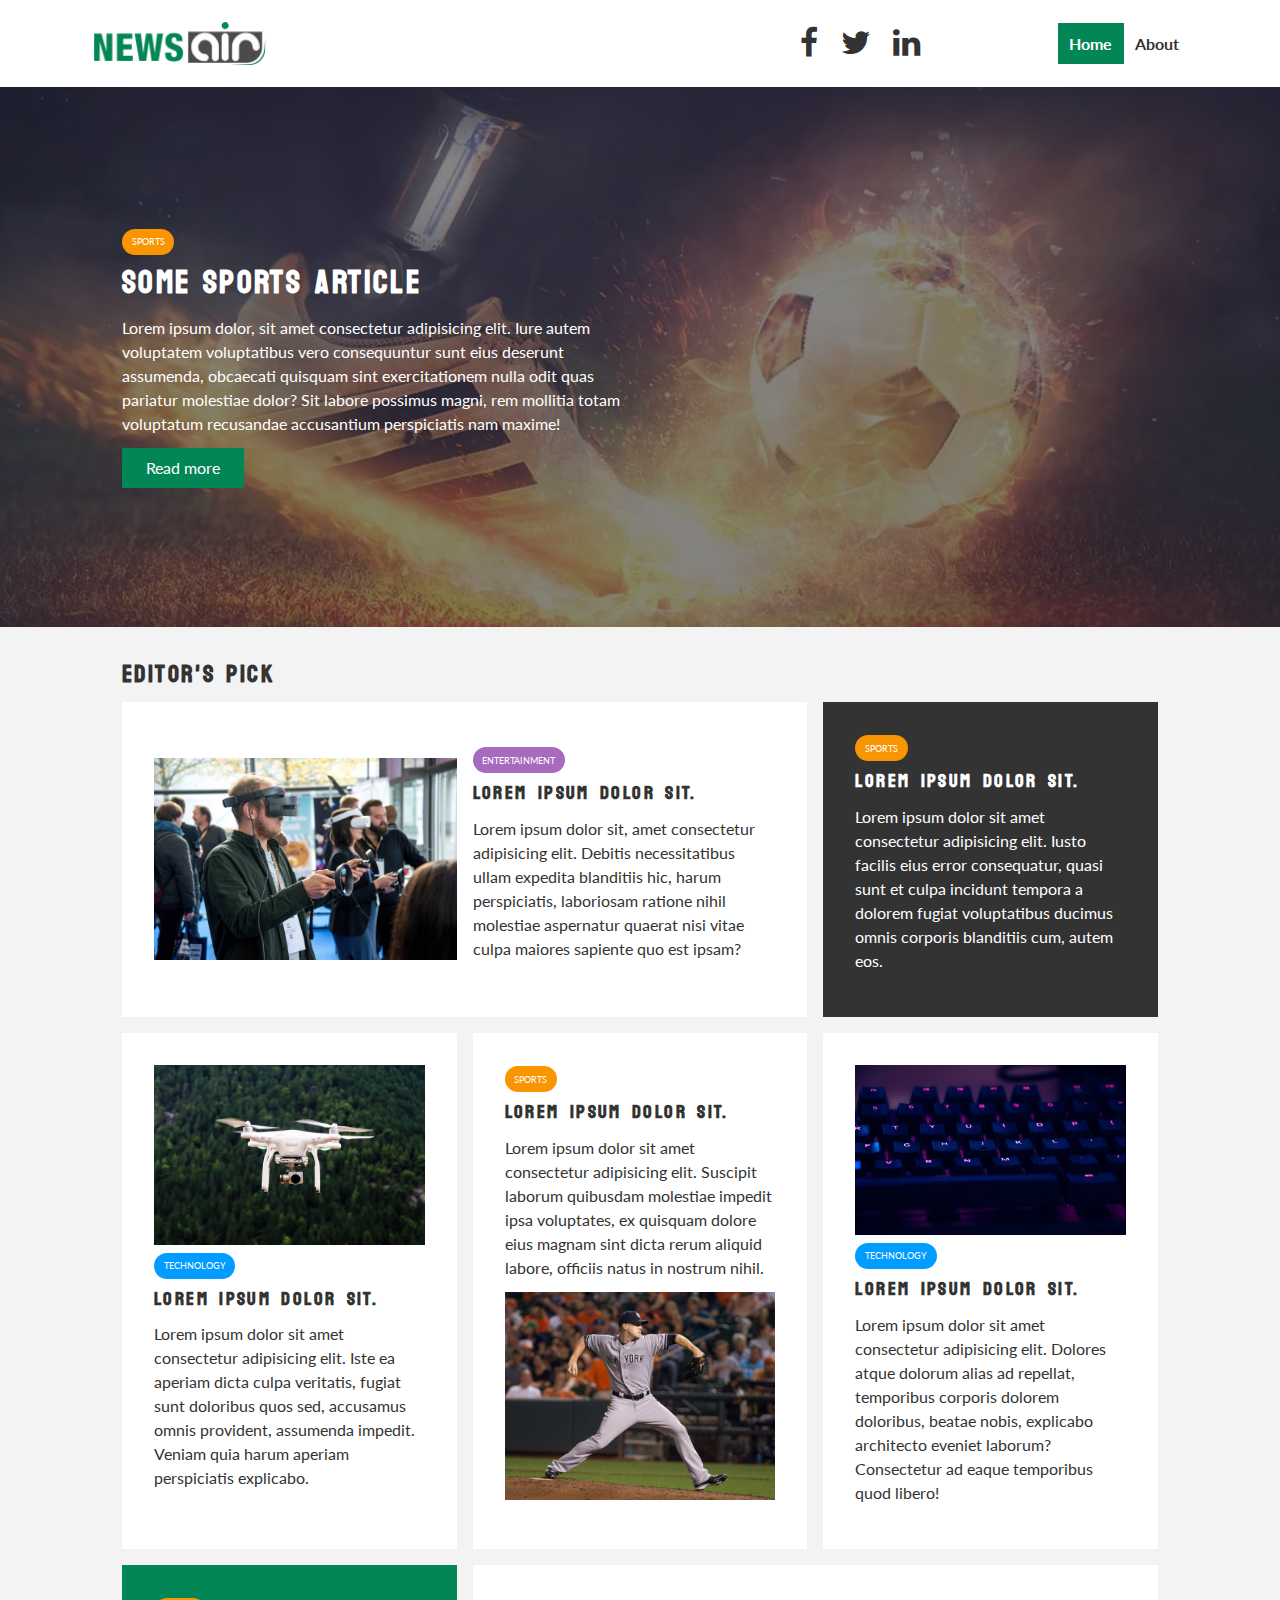
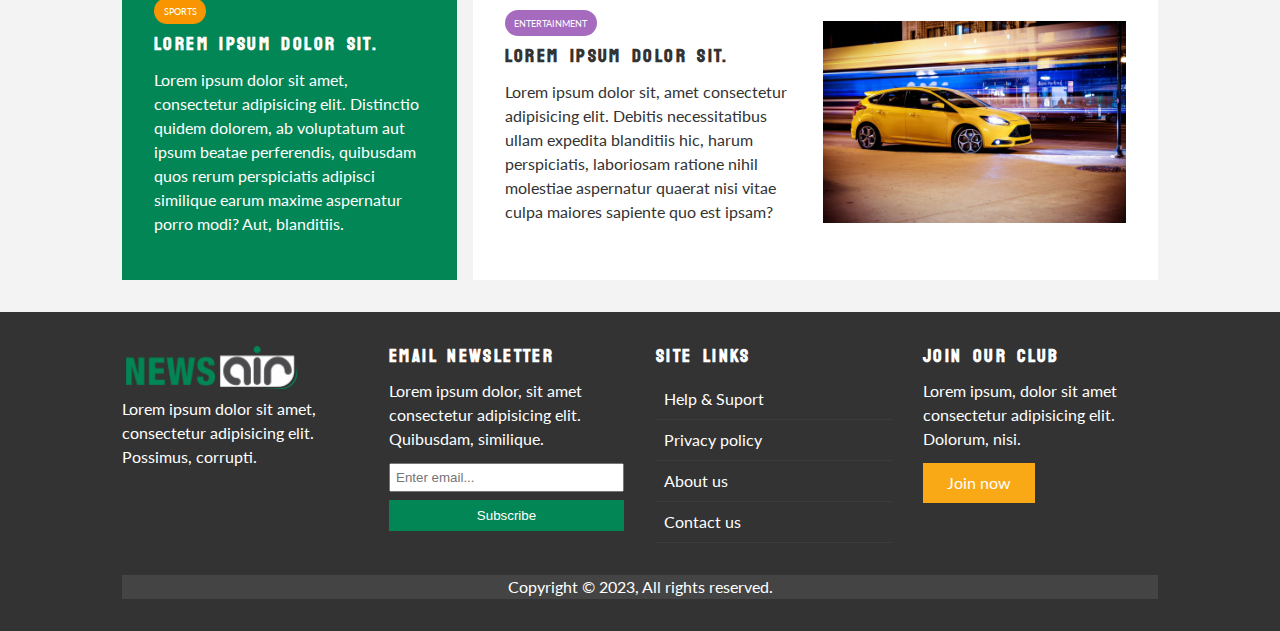
<file: index.html>
<!DOCTYPE html>
<html lang="en">
<head>
    <meta charset="UTF-8">
    <meta http-equiv="X-UA-Compatible" content="IE=edge">
    <meta name="viewport" content="width=device-width, initial-scale=1.0">
    <title>Air News | Project Based on Grids</title>

    <link rel="preconnect" href="https://fonts.googleapis.com">
    <link rel="preconnect" href="https://fonts.gstatic.com" crossorigin>
    <link href="https://fonts.googleapis.com/css2?family=Lato:wght@300;400&family=Staatliches&display=swap" rel="stylesheet">

    <link rel="stylesheet" href="https://cdnjs.cloudflare.com/ajax/libs/font-awesome/4.7.0/css/font-awesome.min.css" integrity="sha512-SfTiTlX6kk+qitfevl/7LibUOeJWlt9rbyDn92a1DqWOw9vWG2MFoays0sgObmWazO5BQPiFucnnEAjpAB+/Sw==" crossorigin="anonymous" referrerpolicy="no-referrer" />

    <link rel="stylesheet" href="./css/aniamte.css" />

    <link rel="stylesheet" href="css/style.css">
    <link rel="stylesheet" media="screen and (max-width: 768px)" href="css/responsive.css">
    <link rel="icon" href="images/icon.png">
</head>
<body>
    <nav id="navbar">
        <div class="container">
            <img src="./images/logo.png" alt="Air news" class="logo">
            <div class="social">  
                <a href="https://www.facebook.com" target="_blank" class="facebook">
                    <i class="fa fa-facebook fa-2x"></i>
                </a>
                <a href="https://www.twitter.com" target="_blank" class="twitter">
                    <i class="fa fa-twitter fa-2x"></i>
                </a>
                <a href="https://www.linkedin.com" target="_blank" class="linkedin">
                    <i class="fa fa-linkedin fa-2x"></i>
                </a>
            </div>
            <ul>
                <li><a href="index.html" class="active">Home</a></li>
                <li><a href="about.html">About</a></li>
            </ul>
        </div>
    </nav>
    <div id="showcase">
        <div class="container">
            <div class="showcase-content">
                <div class="category category-sports">Sports</div>
                <h1 class="animate__animated animate__bounce">Some Sports Article</h1>
                <p>Lorem ipsum dolor, sit amet consectetur adipisicing elit. Iure autem voluptatem voluptatibus vero consequuntur sunt eius deserunt assumenda, obcaecati quisquam sint exercitationem nulla odit quas pariatur molestiae dolor? Sit labore possimus magni, rem mollitia totam voluptatum recusandae accusantium perspiciatis nam maxime!</p>
                <a href="index.html" class="btn btn-primary">Read more</a>
            </div>
        </div>
    </div>

    <div id="homeArticles" class="py-2 bg-light">
        <div class="container">
            <h2>Editor's Pick</h2>
            <div class="articles-container">
                <article class="card card-grid wow animate__fadeInLeft">
                    <img src="./images/articles/ent1.jpg" alt="Ent 1">
                    <div>
                        <div class="category category-ent">Entertainment</div>
                        <h3><a href="article.html">Lorem ipsum dolor sit.</a></h3>
                        <p>Lorem ipsum dolor sit, amet consectetur adipisicing elit. Debitis necessitatibus ullam expedita blanditiis hic, harum perspiciatis, laboriosam ratione nihil molestiae aspernatur quaerat nisi vitae culpa maiores sapiente quo est ipsam?</p>
                    </div>
                </article>
                <article class="card bg-dark wow animate__bounce">
                    <div class="category category-sports">Sports</div>
                    <h3><a href="article.html">Lorem ipsum dolor sit.</a></h3>
                    <p>Lorem ipsum dolor sit amet consectetur adipisicing elit. Iusto facilis eius error consequatur, quasi sunt et culpa incidunt tempora a dolorem fugiat voluptatibus ducimus omnis corporis blanditiis cum, autem eos.</p>
                </article>
                <article class="card">
                    <img src="./images/articles/tech1.jpg" alt="Tech1">
                    <div class="category category-tech">Technology</div>
                    <h3><a href="article.html">Lorem ipsum dolor sit.</a></h3>
                    <p>Lorem ipsum dolor sit amet consectetur adipisicing elit. Iste ea aperiam dicta culpa veritatis, fugiat sunt doloribus quos sed, accusamus omnis provident, assumenda impedit. Veniam quia harum aperiam perspiciatis explicabo.</p>
                </article>
                <article class="card">
                    <div class="category category-sports">Sports</div>
                    <h3><a href="article.html">Lorem ipsum dolor sit.</a></h3>
                    <p>Lorem ipsum dolor sit amet consectetur adipisicing elit. Suscipit laborum quibusdam molestiae impedit ipsa voluptates, ex quisquam dolore eius magnam sint dicta rerum aliquid labore, officiis natus in nostrum nihil.</p>
                    <img src="./images/articles/sports1.jpg" alt="Sports1">
                    <div></div>
                </article>
                <article class="card">
                    <img src="./images/articles/tech2.jpg" alt="tech2">
                    <div class="category category-tech">Technology</div>
                    <h3><a href="article.html">Lorem ipsum dolor sit.</a></h3>
                    <p>Lorem ipsum dolor sit amet consectetur adipisicing elit. Dolores atque dolorum alias ad repellat, temporibus corporis dolorem doloribus, beatae nobis, explicabo architecto eveniet laborum? Consectetur ad eaque temporibus quod libero!</p>
                </article>
                <article class="card bg-primary">
                    <div class="category category-sports">Sports</div>
                    <h3><a href="article.html">Lorem ipsum dolor sit.</a></h3>
                    <p>Lorem ipsum dolor sit amet, consectetur adipisicing elit. Distinctio quidem dolorem, ab voluptatum aut ipsum beatae perferendis, quibusdam quos rerum perspiciatis adipisci similique earum maxime aspernatur porro modi? Aut, blanditiis.</p>
                </article>
                <article class="card card-grid">
                        <div>
                            <div class="category category-ent">Entertainment</div>
                            <h3><a href="article.html">Lorem ipsum dolor sit.</a></h3>
                            <p>Lorem ipsum dolor sit, amet consectetur adipisicing elit. Debitis necessitatibus ullam expedita blanditiis hic, harum perspiciatis, laboriosam ratione nihil molestiae aspernatur quaerat nisi vitae culpa maiores sapiente quo est ipsam?</p>
                        </div>
                        <img src="./images/articles/ent2.jpg" alt="ent2">
                </article>
            </div>
        </div>
    </div>

    <footer id="pageFooter" class="py-2 bg-dark">
        <div class="container footer-container">
            <div>
                <img src="./images/logo_light.png" alt="sir news logo " class = "logo">
                <p>Lorem ipsum dolor sit amet, consectetur adipisicing elit. Possimus, corrupti.</p>
            </div>
            <div>
                <h3>Email Newsletter</h3>
                <p>Lorem ipsum dolor, sit amet consectetur adipisicing elit. Quibusdam, similique.</p>
                <form>
                    <input type="email" placeholder="Enter email...">
                    <input type="submit" value="Subscribe" class="btn btn-primary btn-block">
                </form>
            </div>
            <div>
                <h3>Site Links</h3>
                <ul class="list">
                    <li><a href="#">Help &amp; Suport</a></li>
                    <li><a href="#">Privacy policy</a></li>
                    <li><a href="#">About us</a></li>
                    <li><a href="#">Contact us</a></li>
                </ul>
            </div>
            <div>
                <h3>Join our club</h3>
                <p>Lorem ipsum, dolor sit amet consectetur adipisicing elit. Dolorum, nisi.</p>
                <a href="#" class="btn btn-secondary">Join now</a>
            </div>
            <div>
                <p>Copyright &copy; 2023, All rights reserved.</p>
            </div>
        </div>
    </footer>
    
    <script src="https://cdnjs.cloudflare.com/ajax/libs/wow/1.1.2/wow.min.js" integrity="sha512-Eak/29OTpb36LLo2r47IpVzPBLXnAMPAVypbSZiZ4Qkf8p/7S/XRG5xp7OKWPPYfJT6metI+IORkR5G8F900+g==" crossorigin="anonymous" referrerpolicy="no-referrer"></script>
    
    <script>
    wow = new WOW({
        boxClass:     'wow',      // default
        animateClass: 'animate__animated' // default
      });
      wow.init();
    </script>
     
</body>
</html>
</file>
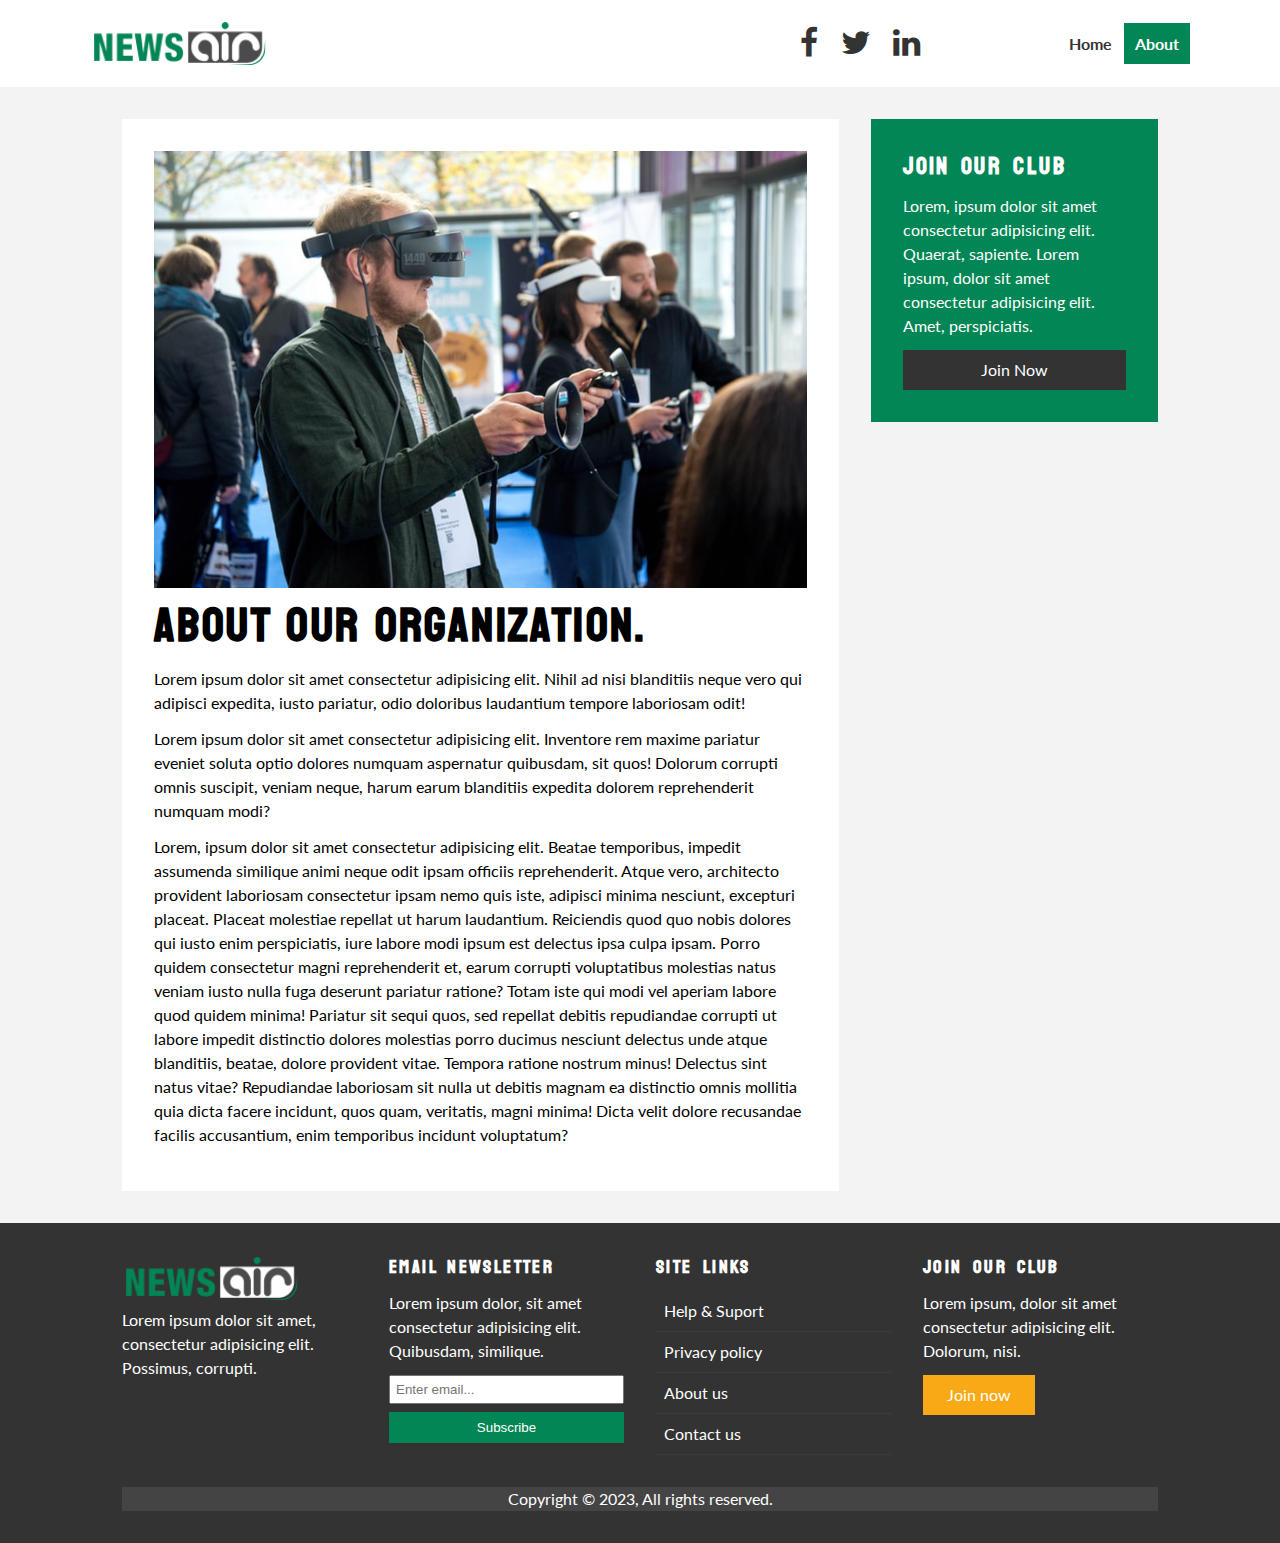
<file: about.html>
<!DOCTYPE html>
<html lang="en">
<head>
    <meta charset="UTF-8">
    <meta http-equiv="X-UA-Compatible" content="IE=edge">
    <meta name="viewport" content="width=device-width, initial-scale=1.0">
    <title>Air News | Project Based on Grids</title>

    <link rel="preconnect" href="https://fonts.googleapis.com">
    <link rel="preconnect" href="https://fonts.gstatic.com" crossorigin>
    <link href="https://fonts.googleapis.com/css2?family=Lato:wght@300;400&family=Staatliches&display=swap" rel="stylesheet">

    <link rel="stylesheet" href="https://cdnjs.cloudflare.com/ajax/libs/font-awesome/4.7.0/css/font-awesome.min.css" integrity="sha512-SfTiTlX6kk+qitfevl/7LibUOeJWlt9rbyDn92a1DqWOw9vWG2MFoays0sgObmWazO5BQPiFucnnEAjpAB+/Sw==" crossorigin="anonymous" referrerpolicy="no-referrer" />

    <link rel="stylesheet" href="css/style.css">
    <link rel="stylesheet" media="screen and (max-width: 768px)" href="css/responsive.css">
    <link rel="icon" href="images/icon.png">
</head>
<body>
    <nav id="navbar">
        <div class="container">
            <img src="./images/logo.png" alt="Air news" class="logo">
            <div class="social">  
                <a href="https://www.facebook.com" target="_blank" class="facebook">
                    <i class="fa fa-facebook fa-2x"></i>
                </a>
                <a href="https://www.twitter.com" target="_blank" class="twitter">
                    <i class="fa fa-twitter fa-2x"></i>
                </a>
                <a href="https://www.linkedin.com" target="_blank" class="linkedin">
                    <i class="fa fa-linkedin fa-2x"></i>
                </a>
            </div>
            <ul>
                <li><a href="index.html">Home</a></li>
                <li><a href="about.html" class="active">About</a></li>
            </ul>
        </div>
    </nav>
    <section id="singleArticle">
        <div class="container">
            <div class="page-content">
                <article class="card">
                    <img src="./images/articles/ent1.jpg" alt="Ent1">
                    <h1 class="l-heading">About our organization.</h1>
                    <p>
                        Lorem ipsum dolor sit amet consectetur adipisicing elit. Nihil ad nisi blanditiis neque vero qui adipisci expedita, iusto pariatur, odio doloribus laudantium tempore laboriosam odit!
                    </p>
                    <p>
                        Lorem ipsum dolor sit amet consectetur adipisicing elit. Inventore rem maxime pariatur eveniet soluta optio dolores numquam aspernatur quibusdam, sit quos! Dolorum corrupti omnis suscipit, veniam neque, harum earum blanditiis expedita dolorem reprehenderit numquam modi?
                    </p>
                    <p>
                        Lorem, ipsum dolor sit amet consectetur adipisicing elit. Beatae temporibus, impedit assumenda similique animi neque odit ipsam officiis reprehenderit. Atque vero, architecto provident laboriosam consectetur ipsam nemo quis iste, adipisci minima nesciunt, excepturi placeat. Placeat molestiae repellat ut harum laudantium. Reiciendis quod quo nobis dolores qui iusto enim perspiciatis, iure labore modi ipsum est delectus ipsa culpa ipsam. Porro quidem consectetur magni reprehenderit et, earum corrupti voluptatibus molestias natus veniam iusto nulla fuga deserunt pariatur ratione? Totam iste qui modi vel aperiam labore quod quidem minima! Pariatur sit sequi quos, sed repellat debitis repudiandae corrupti ut labore impedit distinctio dolores molestias porro ducimus nesciunt delectus unde atque blanditiis, beatae, dolore provident vitae. Tempora ratione nostrum minus! Delectus sint natus vitae? Repudiandae laboriosam sit nulla ut debitis magnam ea distinctio omnis mollitia quia dicta facere incidunt, quos quam, veritatis, magni minima! Dicta velit dolore recusandae facilis accusantium, enim temporibus incidunt voluptatum?
                    </p>
                </article>
                <aside class="card bg-primary">
                    <h2>Join our club</h2>
                    <p>Lorem, ipsum dolor sit amet consectetur adipisicing elit. Quaerat, sapiente. Lorem ipsum, dolor sit amet consectetur adipisicing elit. Amet, perspiciatis.</p>
                    <a href="#" class="btn btn-dark btn-block">Join Now</a>
                </aside>
            </div>
        </div>
    </section>
    <footer id="pageFooter" class="py-2 bg-dark">
        <div class="container footer-container">
            <div>
                <img src="./images/logo_light.png" alt="sir news logo " class = "logo">
                <p>Lorem ipsum dolor sit amet, consectetur adipisicing elit. Possimus, corrupti.</p>
            </div>
            <div>
                <h3>Email Newsletter</h3>
                <p>Lorem ipsum dolor, sit amet consectetur adipisicing elit. Quibusdam, similique.</p>
                <form>
                    <input type="email" placeholder="Enter email...">
                    <input type="submit" value="Subscribe" class="btn btn-primary btn-block">
                </form>
            </div>
            <div>
                <h3>Site Links</h3>
                <ul class="list">
                    <li><a href="#">Help &amp; Suport</a></li>
                    <li><a href="#">Privacy policy</a></li>
                    <li><a href="#">About us</a></li>
                    <li><a href="#">Contact us</a></li>
                </ul>
            </div>
            <div>
                <h3>Join our club</h3>
                <p>Lorem ipsum, dolor sit amet consectetur adipisicing elit. Dolorum, nisi.</p>
                <a href="#" class="btn btn-secondary">Join now</a>
            </div>
            <div>
                <p>Copyright &copy; 2023, All rights reserved.</p>
            </div>
        </div>
    </footer>
</body>
</html>
</file>
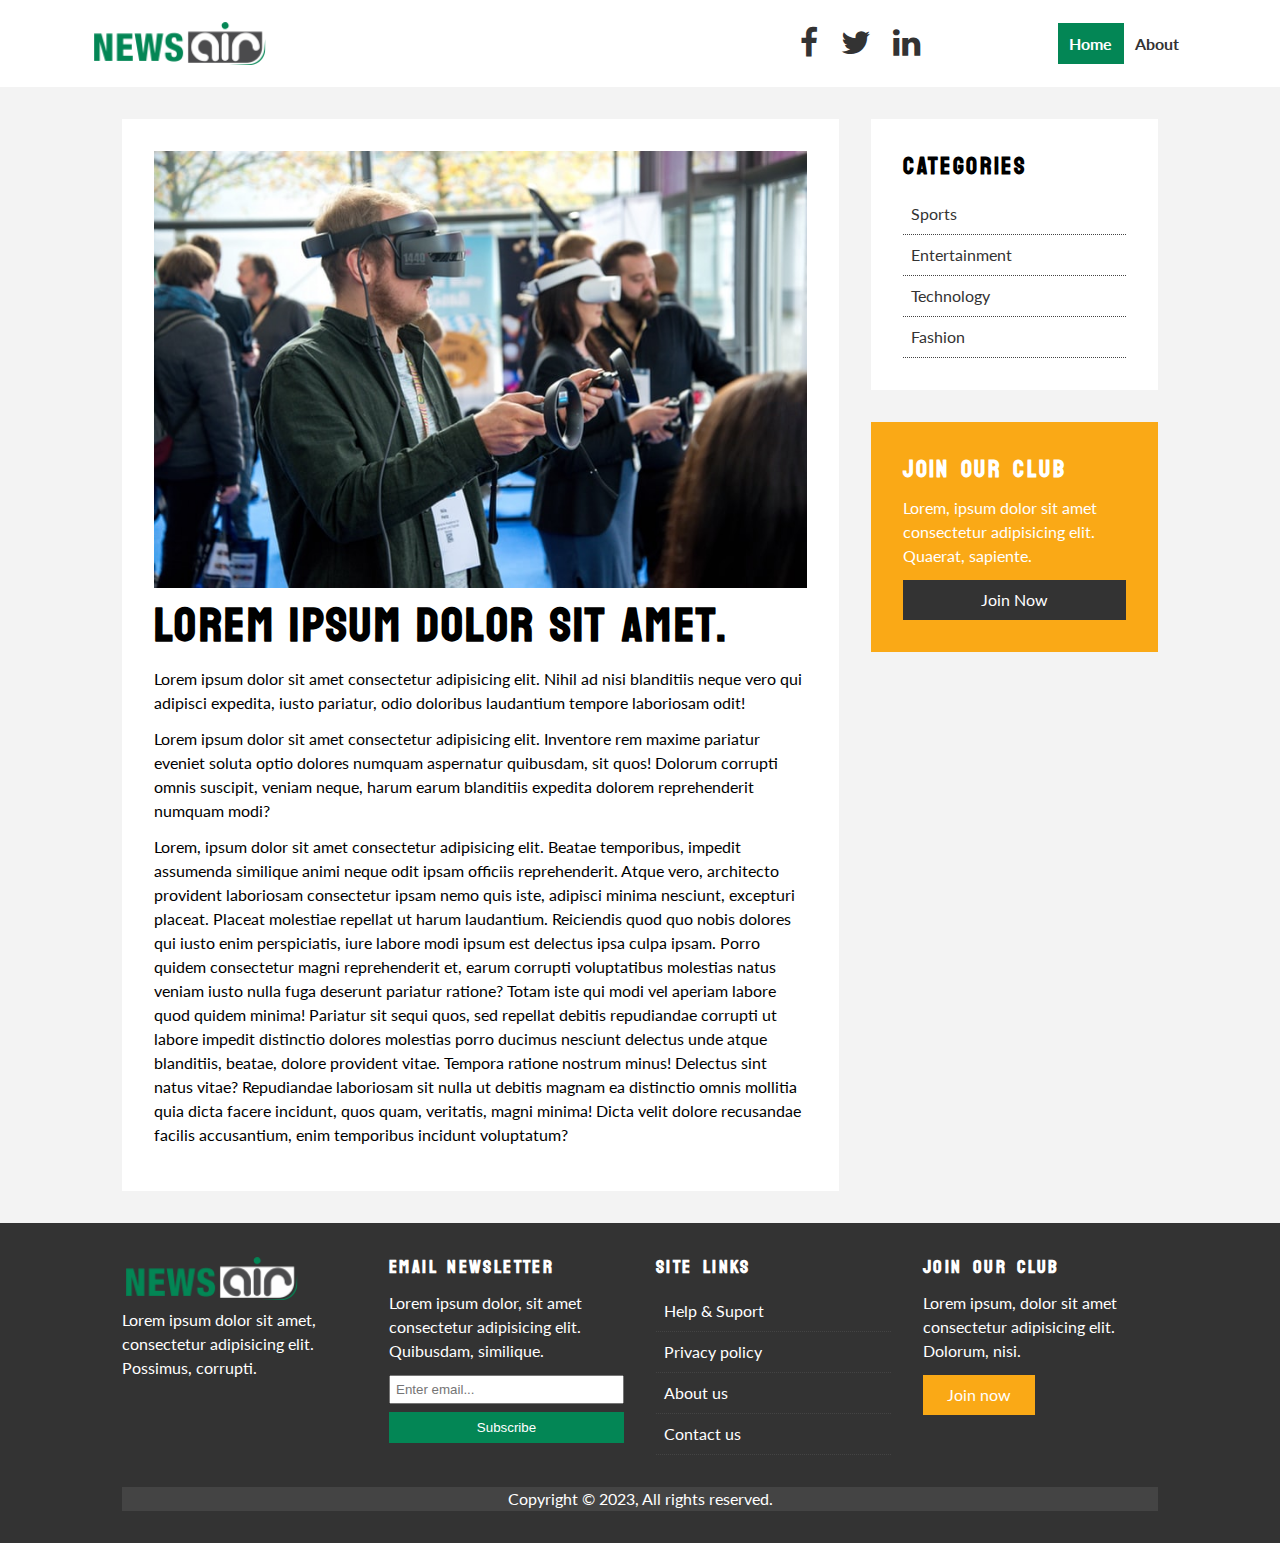
<file: article.html>
<!DOCTYPE html>
<html lang="en">
<head>
    <meta charset="UTF-8">
    <meta http-equiv="X-UA-Compatible" content="IE=edge">
    <meta name="viewport" content="width=device-width, initial-scale=1.0">
    <title>Air News | Project Based on Grids</title>

    <link rel="preconnect" href="https://fonts.googleapis.com">
    <link rel="preconnect" href="https://fonts.gstatic.com" crossorigin>
    <link href="https://fonts.googleapis.com/css2?family=Lato:wght@300;400&family=Staatliches&display=swap" rel="stylesheet">

    <link rel="stylesheet" href="https://cdnjs.cloudflare.com/ajax/libs/font-awesome/4.7.0/css/font-awesome.min.css" integrity="sha512-SfTiTlX6kk+qitfevl/7LibUOeJWlt9rbyDn92a1DqWOw9vWG2MFoays0sgObmWazO5BQPiFucnnEAjpAB+/Sw==" crossorigin="anonymous" referrerpolicy="no-referrer" />

    <link rel="stylesheet" href="css/style.css">
    <link rel="stylesheet" media="screen and (max-width: 768px)" href="css/responsive.css">
    <link rel="icon" href="images/icon.png">
</head>
<body>
    <nav id="navbar">
        <div class="container">
            <img src="./images/logo.png" alt="Air news" class="logo">
            <div class="social">  
                <a href="https://www.facebook.com" target="_blank" class="facebook">
                    <i class="fa fa-facebook fa-2x"></i>
                </a>
                <a href="https://www.twitter.com" target="_blank" class="twitter">
                    <i class="fa fa-twitter fa-2x"></i>
                </a>
                <a href="https://www.linkedin.com" target="_blank" class="linkedin">
                    <i class="fa fa-linkedin fa-2x"></i>
                </a>
            </div>
            <ul>
                <li><a href="index.html" class="active">Home</a></li>
                <li><a href="about.html">About</a></li>
            </ul>
        </div>
    </nav>
    <section id="singleArticle">
        <div class="container">
            <div class="page-content">
                <article class="card">
                    <img src="./images/articles/ent1.jpg" alt="Ent1">
                    <h1 class="l-heading">Lorem ipsum dolor sit amet.</h1>
                    <p>
                        Lorem ipsum dolor sit amet consectetur adipisicing elit. Nihil ad nisi blanditiis neque vero qui adipisci expedita, iusto pariatur, odio doloribus laudantium tempore laboriosam odit!
                    </p>
                    <p>
                        Lorem ipsum dolor sit amet consectetur adipisicing elit. Inventore rem maxime pariatur eveniet soluta optio dolores numquam aspernatur quibusdam, sit quos! Dolorum corrupti omnis suscipit, veniam neque, harum earum blanditiis expedita dolorem reprehenderit numquam modi?
                    </p>
                    <p>
                        Lorem, ipsum dolor sit amet consectetur adipisicing elit. Beatae temporibus, impedit assumenda similique animi neque odit ipsam officiis reprehenderit. Atque vero, architecto provident laboriosam consectetur ipsam nemo quis iste, adipisci minima nesciunt, excepturi placeat. Placeat molestiae repellat ut harum laudantium. Reiciendis quod quo nobis dolores qui iusto enim perspiciatis, iure labore modi ipsum est delectus ipsa culpa ipsam. Porro quidem consectetur magni reprehenderit et, earum corrupti voluptatibus molestias natus veniam iusto nulla fuga deserunt pariatur ratione? Totam iste qui modi vel aperiam labore quod quidem minima! Pariatur sit sequi quos, sed repellat debitis repudiandae corrupti ut labore impedit distinctio dolores molestias porro ducimus nesciunt delectus unde atque blanditiis, beatae, dolore provident vitae. Tempora ratione nostrum minus! Delectus sint natus vitae? Repudiandae laboriosam sit nulla ut debitis magnam ea distinctio omnis mollitia quia dicta facere incidunt, quos quam, veritatis, magni minima! Dicta velit dolore recusandae facilis accusantium, enim temporibus incidunt voluptatum?
                    </p>
                </article>
                <div class="card">
                    <h2>Categories</h2>
                    <ul class="list">
                        <li><a href="#">Sports</a></li>
                        <li><a href="#">Entertainment</a></li>
                        <li><a href="#">Technology</a></li>
                        <li><a href="#">Fashion</a></li>
                    </ul>
                </div>
                <aside class="card bg-secondary">
                    <h2>Join our club</h2>
                    <p>Lorem, ipsum dolor sit amet consectetur adipisicing elit. Quaerat, sapiente.</p>
                    <a href="#" class="btn btn-dark btn-block">Join Now</a>
                </aside>
            </div>
        </div>
    </section>
    <footer id="pageFooter" class="py-2 bg-dark">
        <div class="container footer-container">
            <div>
                <img src="./images/logo_light.png" alt="sir news logo " class = "logo">
                <p>Lorem ipsum dolor sit amet, consectetur adipisicing elit. Possimus, corrupti.</p>
            </div>
            <div>
                <h3>Email Newsletter</h3>
                <p>Lorem ipsum dolor, sit amet consectetur adipisicing elit. Quibusdam, similique.</p>
                <form>
                    <input type="email" placeholder="Enter email...">
                    <input type="submit" value="Subscribe" class="btn btn-primary btn-block">
                </form>
            </div>
            <div>
                <h3>Site Links</h3>
                <ul class="list">
                    <li><a href="#">Help &amp; Suport</a></li>
                    <li><a href="#">Privacy policy</a></li>
                    <li><a href="#">About us</a></li>
                    <li><a href="#">Contact us</a></li>
                </ul>
            </div>
            <div>
                <h3>Join our club</h3>
                <p>Lorem ipsum, dolor sit amet consectetur adipisicing elit. Dolorum, nisi.</p>
                <a href="#" class="btn btn-secondary">Join now</a>
            </div>
            <div>
                <p>Copyright &copy; 2023, All rights reserved.</p>
            </div>
        </div>
    </footer>
</body>
</html>
</file>
<file: css/style.css>
:root {
    --primary-color: #038655;
    --secondary-color: #FAA916;
    --light-color: #F3F3F3;
    --dark-color: #333;
    --category-sports: #F99500;
    --category-ent: #A66BBE;
    --category-tech: #009CFF;
    --max-width: 1100px;
}

/**************************************************************************************************
**************************** BASE STYLES **********************************************************
**************************************************************************************************/
* {
    margin: 0;
    padding: 0;
    box-sizing: border-box;
}

body {
    background: var(--light-color);
    font-family: 'Lato', sans-serif;
    line-height: 1.5;
}

p {
    margin-bottom: 0.75rem;
}

a {
    text-decoration: none;
    color: var(--dark-color);
}

ul {
    list-style: none;
}

img {
    width: 100%;
}

h1, h2, h3, h4, h5, h6 {
    font-family: 'Staatliches', cursive;
    margin-bottom: 0.7rem;
    line-height: 1.3;
    letter-spacing: .15rem;
    word-spacing: .30rem;
}


::selection {
    background: rgba(3,134,85, 0.8);
    color: #FFF;
}
::-webkit-scrollbar {
    width: 12px;
}
::-webkit-scrollbar-track {
    box-shadow: inset 0 0 6px rgba(0, 0, 0, 0.5);
    border-radius: 10px;    
}
::-webkit-scrollbar-thumb {
    border-radius: 10px;
    background: var(--primary-color);
}
::-webkit-scrollbar-thumb:window-inactive {
    background: rgba(3,134,85, 0.6);
}


/****************************************************************************************************
************************************ UTILITY CLASSES ************************************************
****************************************************************************************************/

.container {
    max-width: var(--max-width);
    margin: 0 auto;
    padding: 0 2rem;
}
.card {
    background: #FFF;
    padding: 2rem;
}
.bg-light {
    background: var(--light-color) !important;
    color: var(--dark-color) !important;
}
.bg-dark {
    background: var(--dark-color) !important;
    color: #FFF !important;
}
.bg-primary {
    background: var(--primary-color) !important;
    color: #FFF !important;
}

.bg-secondary {
    background: var(--secondary-color) !important;
    color: #FFF !important;
}

.bg-dark a,
.bg-primary a,
.bg-secondary a {
    color: #FFF;
}

.m-0 { margin: 0; }

.py-1 { padding: 1.5rem 0 !important; }
.py-2 { padding: 2rem 0 !important; }
.py-3 { padding: 3rem 0; }

.p-1 { padding: 1.5rem; }
.p-2 { padding: 2rem; }
.p-3 { padding: 3rem; }

.l-heading { font-size: 3rem; }
.m-heading { font-size: 2.2rem; }
.sm-heading { font-size: 1.7rem; }

ul.list li {
    padding: 0.5rem;
    border-bottom: dotted 1px #444;
}
ul.list li a:hover {
    color: var(--primary-color);
}


/****************************************************************************************************
************************************ BUTTONS CLASSES ************************************************
****************************************************************************************************/
.btn {
    display: inline-block;
    border: none;
    padding: .5rem 1.5rem;
}
.btn-block {
    display: block;
    text-align: center;
    width: 100%;
}
.btn-primary {
    background: var(--primary-color);
    color: #FFF;
}
.btn-secondary {
    background: var(--secondary-color);
    color: #FFF;
}
.btn-light {
    background: var(--light-color);
    color: var(--dark-color);
}
.btn-dark {
    background: var(--dark-color);
    color: #FFF;
}
.btn:hover {
    opacity: 0.85;
    transition: opacity .3s;
    cursor: pointer;
}

#navbar{
    background-color: #FFF;
    position: sticky;
    top: 0;
    left: 0;
    z-index: 9999;
}
.logo{
    max-width: 180px;
}
#navbar .container{
    display: grid;
    grid-template-columns: 3fr 1fr 1fr;
    padding: 1rem 0;
    align-items: center;
}
#navbar ul{
    display: flex;
    justify-content: flex-end;
}
#navbar ul li a{
    padding: .7rem;
    font-weight: bold;
    transition: all .3s;
}

#navbar ul li a.active{
    background-color: var(--primary-color);
    color: #FFF;
}
#navbar ul li a:focus,
#navbar ul li a:hover{
    background-color: var(--light-color);
    color: var(--dark-color);
}
#navbar .social {
    display: flex;
    justify-content: center;
}
#navbar .social a{
    padding: .7rem;
    transition:all .3s ;
}
.facebook:hover{
    color: #009CFF;
}

/***********************************************
**************Category**************************
***********************************************/
.category{
    display: inline-block;
    color: #FFF;
    font-size: .55rem;
    padding: .4rem .6rem;
    text-transform: uppercase;
    border-radius: 15px;
    margin-bottom: .5rem;
}
.category-sports{background-color:var(--category-sports);}
.category-ent{background-color: var(--category-ent);}
.category-tech{background-color:var(--category-tech);}

/***********************************************
**************Showcase**************************
***********************************************/
#showcase{
    background-color: var(--dark-color);
    color: #FFF;
    position: relative;
}
#showcase:before{
    content: "";
    background: url('../images/featured.jpg') no-repeat center center;
    background-size: cover;
    position: absolute;
    top: 0;
    left: 0;
    right: 0;
    bottom: 0;
    opacity: 0.4;
}
#showcase .container{
    display:grid;
    grid-template-columns: repeat(2,1fr);
    min-height: 60vh;
    align-items: center;
}
#showcase .showcase-content{
    z-index: 1;
}

#homeArticles .articles-container{
    display: grid;
    grid-template-columns: repeat(3,1fr);
    grid-gap: 1rem;
}

.card-grid{
    display: grid;
    grid-template-columns: repeat(2,1fr);
    grid-gap: 1rem;
    align-items: center;
}
.card-grid:first-child{
    grid-column: 1/span 2;
}
.card-grid:last-child{
    grid-column: 2/span 2;
}

#pageFooter .footer-container{
    display: grid;
    grid-template-columns: repeat(4,1fr);
    grid-gap: 2rem;
}

#pageFooter input[type="email"]{
    width: 100%;
    padding: 5px;
    margin-bottom: .5rem;
}
#pageFooter .footer-container>*:last-child{
    grid-column: 1/span 4;
    background-color: #444;
    font-size: .75 rem;
    padding: .5 rem;
}

#pageFooter .footer-container>*:last-child p{
    text-align: center;
    margin: 0;
}

.page-content{
    display: grid;
    grid-template-columns: 5fr 2fr;
    grid-gap: 2rem;
    margin: 2rem 0;
}

#singleArticle .page-content>*:first-child{
    grid-row: 1/span 3;
}
</file>
<file: css/responsive.css>
#navbar .social{
    display: none;
}
#navbar .container{
    grid-template-columns: 3fr 1fr;
}
#showcase .container{
    grid-template-columns: 1fr;
}
#homeArticles .articles-container{
    grid-template-columns: 1fr;
}
.card-grid{
    grid-template-columns: 1fr;
}
.card-grid:first-child{
    grid-column: 1;
}

.card-grid:last-child{
    grid-column: 1;
}
#pageFooter .footer-container{
    grid-template-columns: 1fr;
}
#pageFooter .footer-container>*:last-child{
    grid-column: 1;
}
.page-content{
    grid-template-columns: 1fr;
}

/*tablet 768 , 1028 px pr chlta h
animate.css for animations
wow js javascript library for transititon in css*/
</file>
<file: css/aniamte.css>
@charset "UTF-8";/*!
 * animate.css - https://animate.style/
 * Version - 4.1.1
 * Licensed under the MIT license - http://opensource.org/licenses/MIT
 *
 * Copyright (c) 2020 Animate.css
 */
:root {
  --animate-duration: 1s;
  --animate-delay: 1s;
  --animate-repeat: 1;
}
.animate__animated {
  -webkit-animation-duration: 1s;
  animation-duration: 1s;
  -webkit-animation-duration: var(--animate-duration);
  animation-duration: var(--animate-duration);
  -webkit-animation-fill-mode: both;
  animation-fill-mode: both;
}
.animate__animated.animate__infinite {
  -webkit-animation-iteration-count: infinite;
  animation-iteration-count: infinite;
}
.animate__animated.animate__repeat-1 {
  -webkit-animation-iteration-count: 1;
  animation-iteration-count: 1;
  -webkit-animation-iteration-count: var(--animate-repeat);
  animation-iteration-count: var(--animate-repeat);
}
.animate__animated.animate__repeat-2 {
  -webkit-animation-iteration-count: calc(1 * 2);
  animation-iteration-count: calc(1 * 2);
  -webkit-animation-iteration-count: calc(var(--animate-repeat) * 2);
  animation-iteration-count: calc(var(--animate-repeat) * 2);
}
.animate__animated.animate__repeat-3 {
  -webkit-animation-iteration-count: calc(1 * 3);
  animation-iteration-count: calc(1 * 3);
  -webkit-animation-iteration-count: calc(var(--animate-repeat) * 3);
  animation-iteration-count: calc(var(--animate-repeat) * 3);
}
.animate__animated.animate__delay-1s {
  -webkit-animation-delay: 1s;
  animation-delay: 1s;
  -webkit-animation-delay: var(--animate-delay);
  animation-delay: var(--animate-delay);
}
.animate__animated.animate__delay-2s {
  -webkit-animation-delay: calc(1s * 2);
  animation-delay: calc(1s * 2);
  -webkit-animation-delay: calc(var(--animate-delay) * 2);
  animation-delay: calc(var(--animate-delay) * 2);
}
.animate__animated.animate__delay-3s {
  -webkit-animation-delay: calc(1s * 3);
  animation-delay: calc(1s * 3);
  -webkit-animation-delay: calc(var(--animate-delay) * 3);
  animation-delay: calc(var(--animate-delay) * 3);
}
.animate__animated.animate__delay-4s {
  -webkit-animation-delay: calc(1s * 4);
  animation-delay: calc(1s * 4);
  -webkit-animation-delay: calc(var(--animate-delay) * 4);
  animation-delay: calc(var(--animate-delay) * 4);
}
.animate__animated.animate__delay-5s {
  -webkit-animation-delay: calc(1s * 5);
  animation-delay: calc(1s * 5);
  -webkit-animation-delay: calc(var(--animate-delay) * 5);
  animation-delay: calc(var(--animate-delay) * 5);
}
.animate__animated.animate__faster {
  -webkit-animation-duration: calc(1s / 2);
  animation-duration: calc(1s / 2);
  -webkit-animation-duration: calc(var(--animate-duration) / 2);
  animation-duration: calc(var(--animate-duration) / 2);
}
.animate__animated.animate__fast {
  -webkit-animation-duration: calc(1s * 0.8);
  animation-duration: calc(1s * 0.8);
  -webkit-animation-duration: calc(var(--animate-duration) * 0.8);
  animation-duration: calc(var(--animate-duration) * 0.8);
}
.animate__animated.animate__slow {
  -webkit-animation-duration: calc(1s * 2);
  animation-duration: calc(1s * 2);
  -webkit-animation-duration: calc(var(--animate-duration) * 2);
  animation-duration: calc(var(--animate-duration) * 2);
}
.animate__animated.animate__slower {
  -webkit-animation-duration: calc(1s * 3);
  animation-duration: calc(1s * 3);
  -webkit-animation-duration: calc(var(--animate-duration) * 3);
  animation-duration: calc(var(--animate-duration) * 3);
}

/* Attention seekers  */
@-webkit-keyframes bounce {
  from,
  20%,
  53%,
  to {
    -webkit-animation-timing-function: cubic-bezier(0.215, 0.61, 0.355, 1);
    animation-timing-function: cubic-bezier(0.215, 0.61, 0.355, 1);
    -webkit-transform: translate3d(0, 0, 0);
    transform: translate3d(0, 0, 0);
  }

  40%,
  43% {
    -webkit-animation-timing-function: cubic-bezier(0.755, 0.05, 0.855, 0.06);
    animation-timing-function: cubic-bezier(0.755, 0.05, 0.855, 0.06);
    -webkit-transform: translate3d(0, -30px, 0) scaleY(1.1);
    transform: translate3d(0, -30px, 0) scaleY(1.1);
  }

  70% {
    -webkit-animation-timing-function: cubic-bezier(0.755, 0.05, 0.855, 0.06);
    animation-timing-function: cubic-bezier(0.755, 0.05, 0.855, 0.06);
    -webkit-transform: translate3d(0, -15px, 0) scaleY(1.05);
    transform: translate3d(0, -15px, 0) scaleY(1.05);
  }

  80% {
    -webkit-transition-timing-function: cubic-bezier(0.215, 0.61, 0.355, 1);
    transition-timing-function: cubic-bezier(0.215, 0.61, 0.355, 1);
    -webkit-transform: translate3d(0, 0, 0) scaleY(0.95);
    transform: translate3d(0, 0, 0) scaleY(0.95);
  }

  90% {
    -webkit-transform: translate3d(0, -4px, 0) scaleY(1.02);
    transform: translate3d(0, -4px, 0) scaleY(1.02);
  }
}
@keyframes bounce {
  from,
  20%,
  53%,
  to {
    -webkit-animation-timing-function: cubic-bezier(0.215, 0.61, 0.355, 1);
    animation-timing-function: cubic-bezier(0.215, 0.61, 0.355, 1);
    -webkit-transform: translate3d(0, 0, 0);
    transform: translate3d(0, 0, 0);
  }

  40%,
  43% {
    -webkit-animation-timing-function: cubic-bezier(0.755, 0.05, 0.855, 0.06);
    animation-timing-function: cubic-bezier(0.755, 0.05, 0.855, 0.06);
    -webkit-transform: translate3d(0, -30px, 0) scaleY(1.1);
    transform: translate3d(0, -30px, 0) scaleY(1.1);
  }

  70% {
    -webkit-animation-timing-function: cubic-bezier(0.755, 0.05, 0.855, 0.06);
    animation-timing-function: cubic-bezier(0.755, 0.05, 0.855, 0.06);
    -webkit-transform: translate3d(0, -15px, 0) scaleY(1.05);
    transform: translate3d(0, -15px, 0) scaleY(1.05);
  }

  80% {
    -webkit-transition-timing-function: cubic-bezier(0.215, 0.61, 0.355, 1);
    transition-timing-function: cubic-bezier(0.215, 0.61, 0.355, 1);
    -webkit-transform: translate3d(0, 0, 0) scaleY(0.95);
    transform: translate3d(0, 0, 0) scaleY(0.95);
  }

  90% {
    -webkit-transform: translate3d(0, -4px, 0) scaleY(1.02);
    transform: translate3d(0, -4px, 0) scaleY(1.02);
  }
}
.animate__bounce {
  -webkit-animation-name: bounce;
  animation-name: bounce;
  -webkit-transform-origin: center bottom;
  transform-origin: center bottom;
}
@-webkit-keyframes flash {
  from,
  50%,
  to {
    opacity: 1;
  }

  25%,
  75% {
    opacity: 0;
  }
}
@keyframes flash {
  from,
  50%,
  to {
    opacity: 1;
  }

  25%,
  75% {
    opacity: 0;
  }
}
.animate__flash {
  -webkit-animation-name: flash;
  animation-name: flash;
}
/* originally authored by Nick Pettit - https://github.com/nickpettit/glide */
@-webkit-keyframes pulse {
  from {
    -webkit-transform: scale3d(1, 1, 1);
    transform: scale3d(1, 1, 1);
  }

  50% {
    -webkit-transform: scale3d(1.05, 1.05, 1.05);
    transform: scale3d(1.05, 1.05, 1.05);
  }

  to {
    -webkit-transform: scale3d(1, 1, 1);
    transform: scale3d(1, 1, 1);
  }
}
@keyframes pulse {
  from {
    -webkit-transform: scale3d(1, 1, 1);
    transform: scale3d(1, 1, 1);
  }

  50% {
    -webkit-transform: scale3d(1.05, 1.05, 1.05);
    transform: scale3d(1.05, 1.05, 1.05);
  }

  to {
    -webkit-transform: scale3d(1, 1, 1);
    transform: scale3d(1, 1, 1);
  }
}
.animate__pulse {
  -webkit-animation-name: pulse;
  animation-name: pulse;
  -webkit-animation-timing-function: ease-in-out;
  animation-timing-function: ease-in-out;
}
@-webkit-keyframes rubberBand {
  from {
    -webkit-transform: scale3d(1, 1, 1);
    transform: scale3d(1, 1, 1);
  }

  30% {
    -webkit-transform: scale3d(1.25, 0.75, 1);
    transform: scale3d(1.25, 0.75, 1);
  }

  40% {
    -webkit-transform: scale3d(0.75, 1.25, 1);
    transform: scale3d(0.75, 1.25, 1);
  }

  50% {
    -webkit-transform: scale3d(1.15, 0.85, 1);
    transform: scale3d(1.15, 0.85, 1);
  }

  65% {
    -webkit-transform: scale3d(0.95, 1.05, 1);
    transform: scale3d(0.95, 1.05, 1);
  }

  75% {
    -webkit-transform: scale3d(1.05, 0.95, 1);
    transform: scale3d(1.05, 0.95, 1);
  }

  to {
    -webkit-transform: scale3d(1, 1, 1);
    transform: scale3d(1, 1, 1);
  }
}
@keyframes rubberBand {
  from {
    -webkit-transform: scale3d(1, 1, 1);
    transform: scale3d(1, 1, 1);
  }

  30% {
    -webkit-transform: scale3d(1.25, 0.75, 1);
    transform: scale3d(1.25, 0.75, 1);
  }

  40% {
    -webkit-transform: scale3d(0.75, 1.25, 1);
    transform: scale3d(0.75, 1.25, 1);
  }

  50% {
    -webkit-transform: scale3d(1.15, 0.85, 1);
    transform: scale3d(1.15, 0.85, 1);
  }

  65% {
    -webkit-transform: scale3d(0.95, 1.05, 1);
    transform: scale3d(0.95, 1.05, 1);
  }

  75% {
    -webkit-transform: scale3d(1.05, 0.95, 1);
    transform: scale3d(1.05, 0.95, 1);
  }

  to {
    -webkit-transform: scale3d(1, 1, 1);
    transform: scale3d(1, 1, 1);
  }
}
.animate__rubberBand {
  -webkit-animation-name: rubberBand;
  animation-name: rubberBand;
}
@-webkit-keyframes shakeX {
  from,
  to {
    -webkit-transform: translate3d(0, 0, 0);
    transform: translate3d(0, 0, 0);
  }

  10%,
  30%,
  50%,
  70%,
  90% {
    -webkit-transform: translate3d(-10px, 0, 0);
    transform: translate3d(-10px, 0, 0);
  }

  20%,
  40%,
  60%,
  80% {
    -webkit-transform: translate3d(10px, 0, 0);
    transform: translate3d(10px, 0, 0);
  }
}
@keyframes shakeX {
  from,
  to {
    -webkit-transform: translate3d(0, 0, 0);
    transform: translate3d(0, 0, 0);
  }

  10%,
  30%,
  50%,
  70%,
  90% {
    -webkit-transform: translate3d(-10px, 0, 0);
    transform: translate3d(-10px, 0, 0);
  }

  20%,
  40%,
  60%,
  80% {
    -webkit-transform: translate3d(10px, 0, 0);
    transform: translate3d(10px, 0, 0);
  }
}
.animate__shakeX {
  -webkit-animation-name: shakeX;
  animation-name: shakeX;
}
@-webkit-keyframes shakeY {
  from,
  to {
    -webkit-transform: translate3d(0, 0, 0);
    transform: translate3d(0, 0, 0);
  }

  10%,
  30%,
  50%,
  70%,
  90% {
    -webkit-transform: translate3d(0, -10px, 0);
    transform: translate3d(0, -10px, 0);
  }

  20%,
  40%,
  60%,
  80% {
    -webkit-transform: translate3d(0, 10px, 0);
    transform: translate3d(0, 10px, 0);
  }
}
@keyframes shakeY {
  from,
  to {
    -webkit-transform: translate3d(0, 0, 0);
    transform: translate3d(0, 0, 0);
  }

  10%,
  30%,
  50%,
  70%,
  90% {
    -webkit-transform: translate3d(0, -10px, 0);
    transform: translate3d(0, -10px, 0);
  }

  20%,
  40%,
  60%,
  80% {
    -webkit-transform: translate3d(0, 10px, 0);
    transform: translate3d(0, 10px, 0);
  }
}
.animate__shakeY {
  -webkit-animation-name: shakeY;
  animation-name: shakeY;
}
@-webkit-keyframes headShake {
  0% {
    -webkit-transform: translateX(0);
    transform: translateX(0);
  }

  6.5% {
    -webkit-transform: translateX(-6px) rotateY(-9deg);
    transform: translateX(-6px) rotateY(-9deg);
  }

  18.5% {
    -webkit-transform: translateX(5px) rotateY(7deg);
    transform: translateX(5px) rotateY(7deg);
  }

  31.5% {
    -webkit-transform: translateX(-3px) rotateY(-5deg);
    transform: translateX(-3px) rotateY(-5deg);
  }

  43.5% {
    -webkit-transform: translateX(2px) rotateY(3deg);
    transform: translateX(2px) rotateY(3deg);
  }

  50% {
    -webkit-transform: translateX(0);
    transform: translateX(0);
  }
}
@keyframes headShake {
  0% {
    -webkit-transform: translateX(0);
    transform: translateX(0);
  }

  6.5% {
    -webkit-transform: translateX(-6px) rotateY(-9deg);
    transform: translateX(-6px) rotateY(-9deg);
  }

  18.5% {
    -webkit-transform: translateX(5px) rotateY(7deg);
    transform: translateX(5px) rotateY(7deg);
  }

  31.5% {
    -webkit-transform: translateX(-3px) rotateY(-5deg);
    transform: translateX(-3px) rotateY(-5deg);
  }

  43.5% {
    -webkit-transform: translateX(2px) rotateY(3deg);
    transform: translateX(2px) rotateY(3deg);
  }

  50% {
    -webkit-transform: translateX(0);
    transform: translateX(0);
  }
}
.animate__headShake {
  -webkit-animation-timing-function: ease-in-out;
  animation-timing-function: ease-in-out;
  -webkit-animation-name: headShake;
  animation-name: headShake;
}
@-webkit-keyframes swing {
  20% {
    -webkit-transform: rotate3d(0, 0, 1, 15deg);
    transform: rotate3d(0, 0, 1, 15deg);
  }

  40% {
    -webkit-transform: rotate3d(0, 0, 1, -10deg);
    transform: rotate3d(0, 0, 1, -10deg);
  }

  60% {
    -webkit-transform: rotate3d(0, 0, 1, 5deg);
    transform: rotate3d(0, 0, 1, 5deg);
  }

  80% {
    -webkit-transform: rotate3d(0, 0, 1, -5deg);
    transform: rotate3d(0, 0, 1, -5deg);
  }

  to {
    -webkit-transform: rotate3d(0, 0, 1, 0deg);
    transform: rotate3d(0, 0, 1, 0deg);
  }
}
@keyframes swing {
  20% {
    -webkit-transform: rotate3d(0, 0, 1, 15deg);
    transform: rotate3d(0, 0, 1, 15deg);
  }

  40% {
    -webkit-transform: rotate3d(0, 0, 1, -10deg);
    transform: rotate3d(0, 0, 1, -10deg);
  }

  60% {
    -webkit-transform: rotate3d(0, 0, 1, 5deg);
    transform: rotate3d(0, 0, 1, 5deg);
  }

  80% {
    -webkit-transform: rotate3d(0, 0, 1, -5deg);
    transform: rotate3d(0, 0, 1, -5deg);
  }

  to {
    -webkit-transform: rotate3d(0, 0, 1, 0deg);
    transform: rotate3d(0, 0, 1, 0deg);
  }
}
.animate__swing {
  -webkit-transform-origin: top center;
  transform-origin: top center;
  -webkit-animation-name: swing;
  animation-name: swing;
}
@-webkit-keyframes tada {
  from {
    -webkit-transform: scale3d(1, 1, 1);
    transform: scale3d(1, 1, 1);
  }

  10%,
  20% {
    -webkit-transform: scale3d(0.9, 0.9, 0.9) rotate3d(0, 0, 1, -3deg);
    transform: scale3d(0.9, 0.9, 0.9) rotate3d(0, 0, 1, -3deg);
  }

  30%,
  50%,
  70%,
  90% {
    -webkit-transform: scale3d(1.1, 1.1, 1.1) rotate3d(0, 0, 1, 3deg);
    transform: scale3d(1.1, 1.1, 1.1) rotate3d(0, 0, 1, 3deg);
  }

  40%,
  60%,
  80% {
    -webkit-transform: scale3d(1.1, 1.1, 1.1) rotate3d(0, 0, 1, -3deg);
    transform: scale3d(1.1, 1.1, 1.1) rotate3d(0, 0, 1, -3deg);
  }

  to {
    -webkit-transform: scale3d(1, 1, 1);
    transform: scale3d(1, 1, 1);
  }
}
@keyframes tada {
  from {
    -webkit-transform: scale3d(1, 1, 1);
    transform: scale3d(1, 1, 1);
  }

  10%,
  20% {
    -webkit-transform: scale3d(0.9, 0.9, 0.9) rotate3d(0, 0, 1, -3deg);
    transform: scale3d(0.9, 0.9, 0.9) rotate3d(0, 0, 1, -3deg);
  }

  30%,
  50%,
  70%,
  90% {
    -webkit-transform: scale3d(1.1, 1.1, 1.1) rotate3d(0, 0, 1, 3deg);
    transform: scale3d(1.1, 1.1, 1.1) rotate3d(0, 0, 1, 3deg);
  }

  40%,
  60%,
  80% {
    -webkit-transform: scale3d(1.1, 1.1, 1.1) rotate3d(0, 0, 1, -3deg);
    transform: scale3d(1.1, 1.1, 1.1) rotate3d(0, 0, 1, -3deg);
  }

  to {
    -webkit-transform: scale3d(1, 1, 1);
    transform: scale3d(1, 1, 1);
  }
}
.animate__tada {
  -webkit-animation-name: tada;
  animation-name: tada;
}
/* originally authored by Nick Pettit - https://github.com/nickpettit/glide */
@-webkit-keyframes wobble {
  from {
    -webkit-transform: translate3d(0, 0, 0);
    transform: translate3d(0, 0, 0);
  }

  15% {
    -webkit-transform: translate3d(-25%, 0, 0) rotate3d(0, 0, 1, -5deg);
    transform: translate3d(-25%, 0, 0) rotate3d(0, 0, 1, -5deg);
  }

  30% {
    -webkit-transform: translate3d(20%, 0, 0) rotate3d(0, 0, 1, 3deg);
    transform: translate3d(20%, 0, 0) rotate3d(0, 0, 1, 3deg);
  }

  45% {
    -webkit-transform: translate3d(-15%, 0, 0) rotate3d(0, 0, 1, -3deg);
    transform: translate3d(-15%, 0, 0) rotate3d(0, 0, 1, -3deg);
  }

  60% {
    -webkit-transform: translate3d(10%, 0, 0) rotate3d(0, 0, 1, 2deg);
    transform: translate3d(10%, 0, 0) rotate3d(0, 0, 1, 2deg);
  }

  75% {
    -webkit-transform: translate3d(-5%, 0, 0) rotate3d(0, 0, 1, -1deg);
    transform: translate3d(-5%, 0, 0) rotate3d(0, 0, 1, -1deg);
  }

  to {
    -webkit-transform: translate3d(0, 0, 0);
    transform: translate3d(0, 0, 0);
  }
}
@keyframes wobble {
  from {
    -webkit-transform: translate3d(0, 0, 0);
    transform: translate3d(0, 0, 0);
  }

  15% {
    -webkit-transform: translate3d(-25%, 0, 0) rotate3d(0, 0, 1, -5deg);
    transform: translate3d(-25%, 0, 0) rotate3d(0, 0, 1, -5deg);
  }

  30% {
    -webkit-transform: translate3d(20%, 0, 0) rotate3d(0, 0, 1, 3deg);
    transform: translate3d(20%, 0, 0) rotate3d(0, 0, 1, 3deg);
  }

  45% {
    -webkit-transform: translate3d(-15%, 0, 0) rotate3d(0, 0, 1, -3deg);
    transform: translate3d(-15%, 0, 0) rotate3d(0, 0, 1, -3deg);
  }

  60% {
    -webkit-transform: translate3d(10%, 0, 0) rotate3d(0, 0, 1, 2deg);
    transform: translate3d(10%, 0, 0) rotate3d(0, 0, 1, 2deg);
  }

  75% {
    -webkit-transform: translate3d(-5%, 0, 0) rotate3d(0, 0, 1, -1deg);
    transform: translate3d(-5%, 0, 0) rotate3d(0, 0, 1, -1deg);
  }

  to {
    -webkit-transform: translate3d(0, 0, 0);
    transform: translate3d(0, 0, 0);
  }
}
.animate__wobble {
  -webkit-animation-name: wobble;
  animation-name: wobble;
}
@-webkit-keyframes jello {
  from,
  11.1%,
  to {
    -webkit-transform: translate3d(0, 0, 0);
    transform: translate3d(0, 0, 0);
  }

  22.2% {
    -webkit-transform: skewX(-12.5deg) skewY(-12.5deg);
    transform: skewX(-12.5deg) skewY(-12.5deg);
  }

  33.3% {
    -webkit-transform: skewX(6.25deg) skewY(6.25deg);
    transform: skewX(6.25deg) skewY(6.25deg);
  }

  44.4% {
    -webkit-transform: skewX(-3.125deg) skewY(-3.125deg);
    transform: skewX(-3.125deg) skewY(-3.125deg);
  }

  55.5% {
    -webkit-transform: skewX(1.5625deg) skewY(1.5625deg);
    transform: skewX(1.5625deg) skewY(1.5625deg);
  }

  66.6% {
    -webkit-transform: skewX(-0.78125deg) skewY(-0.78125deg);
    transform: skewX(-0.78125deg) skewY(-0.78125deg);
  }

  77.7% {
    -webkit-transform: skewX(0.390625deg) skewY(0.390625deg);
    transform: skewX(0.390625deg) skewY(0.390625deg);
  }

  88.8% {
    -webkit-transform: skewX(-0.1953125deg) skewY(-0.1953125deg);
    transform: skewX(-0.1953125deg) skewY(-0.1953125deg);
  }
}
@keyframes jello {
  from,
  11.1%,
  to {
    -webkit-transform: translate3d(0, 0, 0);
    transform: translate3d(0, 0, 0);
  }

  22.2% {
    -webkit-transform: skewX(-12.5deg) skewY(-12.5deg);
    transform: skewX(-12.5deg) skewY(-12.5deg);
  }

  33.3% {
    -webkit-transform: skewX(6.25deg) skewY(6.25deg);
    transform: skewX(6.25deg) skewY(6.25deg);
  }

  44.4% {
    -webkit-transform: skewX(-3.125deg) skewY(-3.125deg);
    transform: skewX(-3.125deg) skewY(-3.125deg);
  }

  55.5% {
    -webkit-transform: skewX(1.5625deg) skewY(1.5625deg);
    transform: skewX(1.5625deg) skewY(1.5625deg);
  }

  66.6% {
    -webkit-transform: skewX(-0.78125deg) skewY(-0.78125deg);
    transform: skewX(-0.78125deg) skewY(-0.78125deg);
  }

  77.7% {
    -webkit-transform: skewX(0.390625deg) skewY(0.390625deg);
    transform: skewX(0.390625deg) skewY(0.390625deg);
  }

  88.8% {
    -webkit-transform: skewX(-0.1953125deg) skewY(-0.1953125deg);
    transform: skewX(-0.1953125deg) skewY(-0.1953125deg);
  }
}
.animate__jello {
  -webkit-animation-name: jello;
  animation-name: jello;
  -webkit-transform-origin: center;
  transform-origin: center;
}
@-webkit-keyframes heartBeat {
  0% {
    -webkit-transform: scale(1);
    transform: scale(1);
  }

  14% {
    -webkit-transform: scale(1.3);
    transform: scale(1.3);
  }

  28% {
    -webkit-transform: scale(1);
    transform: scale(1);
  }

  42% {
    -webkit-transform: scale(1.3);
    transform: scale(1.3);
  }

  70% {
    -webkit-transform: scale(1);
    transform: scale(1);
  }
}
@keyframes heartBeat {
  0% {
    -webkit-transform: scale(1);
    transform: scale(1);
  }

  14% {
    -webkit-transform: scale(1.3);
    transform: scale(1.3);
  }

  28% {
    -webkit-transform: scale(1);
    transform: scale(1);
  }

  42% {
    -webkit-transform: scale(1.3);
    transform: scale(1.3);
  }

  70% {
    -webkit-transform: scale(1);
    transform: scale(1);
  }
}
.animate__heartBeat {
  -webkit-animation-name: heartBeat;
  animation-name: heartBeat;
  -webkit-animation-duration: calc(1s * 1.3);
  animation-duration: calc(1s * 1.3);
  -webkit-animation-duration: calc(var(--animate-duration) * 1.3);
  animation-duration: calc(var(--animate-duration) * 1.3);
  -webkit-animation-timing-function: ease-in-out;
  animation-timing-function: ease-in-out;
}
/* Back entrances */
@-webkit-keyframes backInDown {
  0% {
    -webkit-transform: translateY(-1200px) scale(0.7);
    transform: translateY(-1200px) scale(0.7);
    opacity: 0.7;
  }

  80% {
    -webkit-transform: translateY(0px) scale(0.7);
    transform: translateY(0px) scale(0.7);
    opacity: 0.7;
  }

  100% {
    -webkit-transform: scale(1);
    transform: scale(1);
    opacity: 1;
  }
}
@keyframes backInDown {
  0% {
    -webkit-transform: translateY(-1200px) scale(0.7);
    transform: translateY(-1200px) scale(0.7);
    opacity: 0.7;
  }

  80% {
    -webkit-transform: translateY(0px) scale(0.7);
    transform: translateY(0px) scale(0.7);
    opacity: 0.7;
  }

  100% {
    -webkit-transform: scale(1);
    transform: scale(1);
    opacity: 1;
  }
}
.animate__backInDown {
  -webkit-animation-name: backInDown;
  animation-name: backInDown;
}
@-webkit-keyframes backInLeft {
  0% {
    -webkit-transform: translateX(-2000px) scale(0.7);
    transform: translateX(-2000px) scale(0.7);
    opacity: 0.7;
  }

  80% {
    -webkit-transform: translateX(0px) scale(0.7);
    transform: translateX(0px) scale(0.7);
    opacity: 0.7;
  }

  100% {
    -webkit-transform: scale(1);
    transform: scale(1);
    opacity: 1;
  }
}
@keyframes backInLeft {
  0% {
    -webkit-transform: translateX(-2000px) scale(0.7);
    transform: translateX(-2000px) scale(0.7);
    opacity: 0.7;
  }

  80% {
    -webkit-transform: translateX(0px) scale(0.7);
    transform: translateX(0px) scale(0.7);
    opacity: 0.7;
  }

  100% {
    -webkit-transform: scale(1);
    transform: scale(1);
    opacity: 1;
  }
}
.animate__backInLeft {
  -webkit-animation-name: backInLeft;
  animation-name: backInLeft;
}
@-webkit-keyframes backInRight {
  0% {
    -webkit-transform: translateX(2000px) scale(0.7);
    transform: translateX(2000px) scale(0.7);
    opacity: 0.7;
  }

  80% {
    -webkit-transform: translateX(0px) scale(0.7);
    transform: translateX(0px) scale(0.7);
    opacity: 0.7;
  }

  100% {
    -webkit-transform: scale(1);
    transform: scale(1);
    opacity: 1;
  }
}
@keyframes backInRight {
  0% {
    -webkit-transform: translateX(2000px) scale(0.7);
    transform: translateX(2000px) scale(0.7);
    opacity: 0.7;
  }

  80% {
    -webkit-transform: translateX(0px) scale(0.7);
    transform: translateX(0px) scale(0.7);
    opacity: 0.7;
  }

  100% {
    -webkit-transform: scale(1);
    transform: scale(1);
    opacity: 1;
  }
}
.animate__backInRight {
  -webkit-animation-name: backInRight;
  animation-name: backInRight;
}
@-webkit-keyframes backInUp {
  0% {
    -webkit-transform: translateY(1200px) scale(0.7);
    transform: translateY(1200px) scale(0.7);
    opacity: 0.7;
  }

  80% {
    -webkit-transform: translateY(0px) scale(0.7);
    transform: translateY(0px) scale(0.7);
    opacity: 0.7;
  }

  100% {
    -webkit-transform: scale(1);
    transform: scale(1);
    opacity: 1;
  }
}
@keyframes backInUp {
  0% {
    -webkit-transform: translateY(1200px) scale(0.7);
    transform: translateY(1200px) scale(0.7);
    opacity: 0.7;
  }

  80% {
    -webkit-transform: translateY(0px) scale(0.7);
    transform: translateY(0px) scale(0.7);
    opacity: 0.7;
  }

  100% {
    -webkit-transform: scale(1);
    transform: scale(1);
    opacity: 1;
  }
}
.animate__backInUp {
  -webkit-animation-name: backInUp;
  animation-name: backInUp;
}
/* Back exits */
@-webkit-keyframes backOutDown {
  0% {
    -webkit-transform: scale(1);
    transform: scale(1);
    opacity: 1;
  }

  20% {
    -webkit-transform: translateY(0px) scale(0.7);
    transform: translateY(0px) scale(0.7);
    opacity: 0.7;
  }

  100% {
    -webkit-transform: translateY(700px) scale(0.7);
    transform: translateY(700px) scale(0.7);
    opacity: 0.7;
  }
}
@keyframes backOutDown {
  0% {
    -webkit-transform: scale(1);
    transform: scale(1);
    opacity: 1;
  }

  20% {
    -webkit-transform: translateY(0px) scale(0.7);
    transform: translateY(0px) scale(0.7);
    opacity: 0.7;
  }

  100% {
    -webkit-transform: translateY(700px) scale(0.7);
    transform: translateY(700px) scale(0.7);
    opacity: 0.7;
  }
}
.animate__backOutDown {
  -webkit-animation-name: backOutDown;
  animation-name: backOutDown;
}
@-webkit-keyframes backOutLeft {
  0% {
    -webkit-transform: scale(1);
    transform: scale(1);
    opacity: 1;
  }

  20% {
    -webkit-transform: translateX(0px) scale(0.7);
    transform: translateX(0px) scale(0.7);
    opacity: 0.7;
  }

  100% {
    -webkit-transform: translateX(-2000px) scale(0.7);
    transform: translateX(-2000px) scale(0.7);
    opacity: 0.7;
  }
}
@keyframes backOutLeft {
  0% {
    -webkit-transform: scale(1);
    transform: scale(1);
    opacity: 1;
  }

  20% {
    -webkit-transform: translateX(0px) scale(0.7);
    transform: translateX(0px) scale(0.7);
    opacity: 0.7;
  }

  100% {
    -webkit-transform: translateX(-2000px) scale(0.7);
    transform: translateX(-2000px) scale(0.7);
    opacity: 0.7;
  }
}
.animate__backOutLeft {
  -webkit-animation-name: backOutLeft;
  animation-name: backOutLeft;
}
@-webkit-keyframes backOutRight {
  0% {
    -webkit-transform: scale(1);
    transform: scale(1);
    opacity: 1;
  }

  20% {
    -webkit-transform: translateX(0px) scale(0.7);
    transform: translateX(0px) scale(0.7);
    opacity: 0.7;
  }

  100% {
    -webkit-transform: translateX(2000px) scale(0.7);
    transform: translateX(2000px) scale(0.7);
    opacity: 0.7;
  }
}
@keyframes backOutRight {
  0% {
    -webkit-transform: scale(1);
    transform: scale(1);
    opacity: 1;
  }

  20% {
    -webkit-transform: translateX(0px) scale(0.7);
    transform: translateX(0px) scale(0.7);
    opacity: 0.7;
  }

  100% {
    -webkit-transform: translateX(2000px) scale(0.7);
    transform: translateX(2000px) scale(0.7);
    opacity: 0.7;
  }
}
.animate__backOutRight {
  -webkit-animation-name: backOutRight;
  animation-name: backOutRight;
}
@-webkit-keyframes backOutUp {
  0% {
    -webkit-transform: scale(1);
    transform: scale(1);
    opacity: 1;
  }

  20% {
    -webkit-transform: translateY(0px) scale(0.7);
    transform: translateY(0px) scale(0.7);
    opacity: 0.7;
  }

  100% {
    -webkit-transform: translateY(-700px) scale(0.7);
    transform: translateY(-700px) scale(0.7);
    opacity: 0.7;
  }
}
@keyframes backOutUp {
  0% {
    -webkit-transform: scale(1);
    transform: scale(1);
    opacity: 1;
  }

  20% {
    -webkit-transform: translateY(0px) scale(0.7);
    transform: translateY(0px) scale(0.7);
    opacity: 0.7;
  }

  100% {
    -webkit-transform: translateY(-700px) scale(0.7);
    transform: translateY(-700px) scale(0.7);
    opacity: 0.7;
  }
}
.animate__backOutUp {
  -webkit-animation-name: backOutUp;
  animation-name: backOutUp;
}
/* Bouncing entrances  */
@-webkit-keyframes bounceIn {
  from,
  20%,
  40%,
  60%,
  80%,
  to {
    -webkit-animation-timing-function: cubic-bezier(0.215, 0.61, 0.355, 1);
    animation-timing-function: cubic-bezier(0.215, 0.61, 0.355, 1);
  }

  0% {
    opacity: 0;
    -webkit-transform: scale3d(0.3, 0.3, 0.3);
    transform: scale3d(0.3, 0.3, 0.3);
  }

  20% {
    -webkit-transform: scale3d(1.1, 1.1, 1.1);
    transform: scale3d(1.1, 1.1, 1.1);
  }

  40% {
    -webkit-transform: scale3d(0.9, 0.9, 0.9);
    transform: scale3d(0.9, 0.9, 0.9);
  }

  60% {
    opacity: 1;
    -webkit-transform: scale3d(1.03, 1.03, 1.03);
    transform: scale3d(1.03, 1.03, 1.03);
  }

  80% {
    -webkit-transform: scale3d(0.97, 0.97, 0.97);
    transform: scale3d(0.97, 0.97, 0.97);
  }

  to {
    opacity: 1;
    -webkit-transform: scale3d(1, 1, 1);
    transform: scale3d(1, 1, 1);
  }
}
@keyframes bounceIn {
  from,
  20%,
  40%,
  60%,
  80%,
  to {
    -webkit-animation-timing-function: cubic-bezier(0.215, 0.61, 0.355, 1);
    animation-timing-function: cubic-bezier(0.215, 0.61, 0.355, 1);
  }

  0% {
    opacity: 0;
    -webkit-transform: scale3d(0.3, 0.3, 0.3);
    transform: scale3d(0.3, 0.3, 0.3);
  }

  20% {
    -webkit-transform: scale3d(1.1, 1.1, 1.1);
    transform: scale3d(1.1, 1.1, 1.1);
  }

  40% {
    -webkit-transform: scale3d(0.9, 0.9, 0.9);
    transform: scale3d(0.9, 0.9, 0.9);
  }

  60% {
    opacity: 1;
    -webkit-transform: scale3d(1.03, 1.03, 1.03);
    transform: scale3d(1.03, 1.03, 1.03);
  }

  80% {
    -webkit-transform: scale3d(0.97, 0.97, 0.97);
    transform: scale3d(0.97, 0.97, 0.97);
  }

  to {
    opacity: 1;
    -webkit-transform: scale3d(1, 1, 1);
    transform: scale3d(1, 1, 1);
  }
}
.animate__bounceIn {
  -webkit-animation-duration: calc(1s * 0.75);
  animation-duration: calc(1s * 0.75);
  -webkit-animation-duration: calc(var(--animate-duration) * 0.75);
  animation-duration: calc(var(--animate-duration) * 0.75);
  -webkit-animation-name: bounceIn;
  animation-name: bounceIn;
}
@-webkit-keyframes bounceInDown {
  from,
  60%,
  75%,
  90%,
  to {
    -webkit-animation-timing-function: cubic-bezier(0.215, 0.61, 0.355, 1);
    animation-timing-function: cubic-bezier(0.215, 0.61, 0.355, 1);
  }

  0% {
    opacity: 0;
    -webkit-transform: translate3d(0, -3000px, 0) scaleY(3);
    transform: translate3d(0, -3000px, 0) scaleY(3);
  }

  60% {
    opacity: 1;
    -webkit-transform: translate3d(0, 25px, 0) scaleY(0.9);
    transform: translate3d(0, 25px, 0) scaleY(0.9);
  }

  75% {
    -webkit-transform: translate3d(0, -10px, 0) scaleY(0.95);
    transform: translate3d(0, -10px, 0) scaleY(0.95);
  }

  90% {
    -webkit-transform: translate3d(0, 5px, 0) scaleY(0.985);
    transform: translate3d(0, 5px, 0) scaleY(0.985);
  }

  to {
    -webkit-transform: translate3d(0, 0, 0);
    transform: translate3d(0, 0, 0);
  }
}
@keyframes bounceInDown {
  from,
  60%,
  75%,
  90%,
  to {
    -webkit-animation-timing-function: cubic-bezier(0.215, 0.61, 0.355, 1);
    animation-timing-function: cubic-bezier(0.215, 0.61, 0.355, 1);
  }

  0% {
    opacity: 0;
    -webkit-transform: translate3d(0, -3000px, 0) scaleY(3);
    transform: translate3d(0, -3000px, 0) scaleY(3);
  }

  60% {
    opacity: 1;
    -webkit-transform: translate3d(0, 25px, 0) scaleY(0.9);
    transform: translate3d(0, 25px, 0) scaleY(0.9);
  }

  75% {
    -webkit-transform: translate3d(0, -10px, 0) scaleY(0.95);
    transform: translate3d(0, -10px, 0) scaleY(0.95);
  }

  90% {
    -webkit-transform: translate3d(0, 5px, 0) scaleY(0.985);
    transform: translate3d(0, 5px, 0) scaleY(0.985);
  }

  to {
    -webkit-transform: translate3d(0, 0, 0);
    transform: translate3d(0, 0, 0);
  }
}
.animate__bounceInDown {
  -webkit-animation-name: bounceInDown;
  animation-name: bounceInDown;
}
@-webkit-keyframes bounceInLeft {
  from,
  60%,
  75%,
  90%,
  to {
    -webkit-animation-timing-function: cubic-bezier(0.215, 0.61, 0.355, 1);
    animation-timing-function: cubic-bezier(0.215, 0.61, 0.355, 1);
  }

  0% {
    opacity: 0;
    -webkit-transform: translate3d(-3000px, 0, 0) scaleX(3);
    transform: translate3d(-3000px, 0, 0) scaleX(3);
  }

  60% {
    opacity: 1;
    -webkit-transform: translate3d(25px, 0, 0) scaleX(1);
    transform: translate3d(25px, 0, 0) scaleX(1);
  }

  75% {
    -webkit-transform: translate3d(-10px, 0, 0) scaleX(0.98);
    transform: translate3d(-10px, 0, 0) scaleX(0.98);
  }

  90% {
    -webkit-transform: translate3d(5px, 0, 0) scaleX(0.995);
    transform: translate3d(5px, 0, 0) scaleX(0.995);
  }

  to {
    -webkit-transform: translate3d(0, 0, 0);
    transform: translate3d(0, 0, 0);
  }
}
@keyframes bounceInLeft {
  from,
  60%,
  75%,
  90%,
  to {
    -webkit-animation-timing-function: cubic-bezier(0.215, 0.61, 0.355, 1);
    animation-timing-function: cubic-bezier(0.215, 0.61, 0.355, 1);
  }

  0% {
    opacity: 0;
    -webkit-transform: translate3d(-3000px, 0, 0) scaleX(3);
    transform: translate3d(-3000px, 0, 0) scaleX(3);
  }

  60% {
    opacity: 1;
    -webkit-transform: translate3d(25px, 0, 0) scaleX(1);
    transform: translate3d(25px, 0, 0) scaleX(1);
  }

  75% {
    -webkit-transform: translate3d(-10px, 0, 0) scaleX(0.98);
    transform: translate3d(-10px, 0, 0) scaleX(0.98);
  }

  90% {
    -webkit-transform: translate3d(5px, 0, 0) scaleX(0.995);
    transform: translate3d(5px, 0, 0) scaleX(0.995);
  }

  to {
    -webkit-transform: translate3d(0, 0, 0);
    transform: translate3d(0, 0, 0);
  }
}
.animate__bounceInLeft {
  -webkit-animation-name: bounceInLeft;
  animation-name: bounceInLeft;
}
@-webkit-keyframes bounceInRight {
  from,
  60%,
  75%,
  90%,
  to {
    -webkit-animation-timing-function: cubic-bezier(0.215, 0.61, 0.355, 1);
    animation-timing-function: cubic-bezier(0.215, 0.61, 0.355, 1);
  }

  from {
    opacity: 0;
    -webkit-transform: translate3d(3000px, 0, 0) scaleX(3);
    transform: translate3d(3000px, 0, 0) scaleX(3);
  }

  60% {
    opacity: 1;
    -webkit-transform: translate3d(-25px, 0, 0) scaleX(1);
    transform: translate3d(-25px, 0, 0) scaleX(1);
  }

  75% {
    -webkit-transform: translate3d(10px, 0, 0) scaleX(0.98);
    transform: translate3d(10px, 0, 0) scaleX(0.98);
  }

  90% {
    -webkit-transform: translate3d(-5px, 0, 0) scaleX(0.995);
    transform: translate3d(-5px, 0, 0) scaleX(0.995);
  }

  to {
    -webkit-transform: translate3d(0, 0, 0);
    transform: translate3d(0, 0, 0);
  }
}
@keyframes bounceInRight {
  from,
  60%,
  75%,
  90%,
  to {
    -webkit-animation-timing-function: cubic-bezier(0.215, 0.61, 0.355, 1);
    animation-timing-function: cubic-bezier(0.215, 0.61, 0.355, 1);
  }

  from {
    opacity: 0;
    -webkit-transform: translate3d(3000px, 0, 0) scaleX(3);
    transform: translate3d(3000px, 0, 0) scaleX(3);
  }

  60% {
    opacity: 1;
    -webkit-transform: translate3d(-25px, 0, 0) scaleX(1);
    transform: translate3d(-25px, 0, 0) scaleX(1);
  }

  75% {
    -webkit-transform: translate3d(10px, 0, 0) scaleX(0.98);
    transform: translate3d(10px, 0, 0) scaleX(0.98);
  }

  90% {
    -webkit-transform: translate3d(-5px, 0, 0) scaleX(0.995);
    transform: translate3d(-5px, 0, 0) scaleX(0.995);
  }

  to {
    -webkit-transform: translate3d(0, 0, 0);
    transform: translate3d(0, 0, 0);
  }
}
.animate__bounceInRight {
  -webkit-animation-name: bounceInRight;
  animation-name: bounceInRight;
}
@-webkit-keyframes bounceInUp {
  from,
  60%,
  75%,
  90%,
  to {
    -webkit-animation-timing-function: cubic-bezier(0.215, 0.61, 0.355, 1);
    animation-timing-function: cubic-bezier(0.215, 0.61, 0.355, 1);
  }

  from {
    opacity: 0;
    -webkit-transform: translate3d(0, 3000px, 0) scaleY(5);
    transform: translate3d(0, 3000px, 0) scaleY(5);
  }

  60% {
    opacity: 1;
    -webkit-transform: translate3d(0, -20px, 0) scaleY(0.9);
    transform: translate3d(0, -20px, 0) scaleY(0.9);
  }

  75% {
    -webkit-transform: translate3d(0, 10px, 0) scaleY(0.95);
    transform: translate3d(0, 10px, 0) scaleY(0.95);
  }

  90% {
    -webkit-transform: translate3d(0, -5px, 0) scaleY(0.985);
    transform: translate3d(0, -5px, 0) scaleY(0.985);
  }

  to {
    -webkit-transform: translate3d(0, 0, 0);
    transform: translate3d(0, 0, 0);
  }
}
@keyframes bounceInUp {
  from,
  60%,
  75%,
  90%,
  to {
    -webkit-animation-timing-function: cubic-bezier(0.215, 0.61, 0.355, 1);
    animation-timing-function: cubic-bezier(0.215, 0.61, 0.355, 1);
  }

  from {
    opacity: 0;
    -webkit-transform: translate3d(0, 3000px, 0) scaleY(5);
    transform: translate3d(0, 3000px, 0) scaleY(5);
  }

  60% {
    opacity: 1;
    -webkit-transform: translate3d(0, -20px, 0) scaleY(0.9);
    transform: translate3d(0, -20px, 0) scaleY(0.9);
  }

  75% {
    -webkit-transform: translate3d(0, 10px, 0) scaleY(0.95);
    transform: translate3d(0, 10px, 0) scaleY(0.95);
  }

  90% {
    -webkit-transform: translate3d(0, -5px, 0) scaleY(0.985);
    transform: translate3d(0, -5px, 0) scaleY(0.985);
  }

  to {
    -webkit-transform: translate3d(0, 0, 0);
    transform: translate3d(0, 0, 0);
  }
}
.animate__bounceInUp {
  -webkit-animation-name: bounceInUp;
  animation-name: bounceInUp;
}
/* Bouncing exits  */
@-webkit-keyframes bounceOut {
  20% {
    -webkit-transform: scale3d(0.9, 0.9, 0.9);
    transform: scale3d(0.9, 0.9, 0.9);
  }

  50%,
  55% {
    opacity: 1;
    -webkit-transform: scale3d(1.1, 1.1, 1.1);
    transform: scale3d(1.1, 1.1, 1.1);
  }

  to {
    opacity: 0;
    -webkit-transform: scale3d(0.3, 0.3, 0.3);
    transform: scale3d(0.3, 0.3, 0.3);
  }
}
@keyframes bounceOut {
  20% {
    -webkit-transform: scale3d(0.9, 0.9, 0.9);
    transform: scale3d(0.9, 0.9, 0.9);
  }

  50%,
  55% {
    opacity: 1;
    -webkit-transform: scale3d(1.1, 1.1, 1.1);
    transform: scale3d(1.1, 1.1, 1.1);
  }

  to {
    opacity: 0;
    -webkit-transform: scale3d(0.3, 0.3, 0.3);
    transform: scale3d(0.3, 0.3, 0.3);
  }
}
.animate__bounceOut {
  -webkit-animation-duration: calc(1s * 0.75);
  animation-duration: calc(1s * 0.75);
  -webkit-animation-duration: calc(var(--animate-duration) * 0.75);
  animation-duration: calc(var(--animate-duration) * 0.75);
  -webkit-animation-name: bounceOut;
  animation-name: bounceOut;
}
@-webkit-keyframes bounceOutDown {
  20% {
    -webkit-transform: translate3d(0, 10px, 0) scaleY(0.985);
    transform: translate3d(0, 10px, 0) scaleY(0.985);
  }

  40%,
  45% {
    opacity: 1;
    -webkit-transform: translate3d(0, -20px, 0) scaleY(0.9);
    transform: translate3d(0, -20px, 0) scaleY(0.9);
  }

  to {
    opacity: 0;
    -webkit-transform: translate3d(0, 2000px, 0) scaleY(3);
    transform: translate3d(0, 2000px, 0) scaleY(3);
  }
}
@keyframes bounceOutDown {
  20% {
    -webkit-transform: translate3d(0, 10px, 0) scaleY(0.985);
    transform: translate3d(0, 10px, 0) scaleY(0.985);
  }

  40%,
  45% {
    opacity: 1;
    -webkit-transform: translate3d(0, -20px, 0) scaleY(0.9);
    transform: translate3d(0, -20px, 0) scaleY(0.9);
  }

  to {
    opacity: 0;
    -webkit-transform: translate3d(0, 2000px, 0) scaleY(3);
    transform: translate3d(0, 2000px, 0) scaleY(3);
  }
}
.animate__bounceOutDown {
  -webkit-animation-name: bounceOutDown;
  animation-name: bounceOutDown;
}
@-webkit-keyframes bounceOutLeft {
  20% {
    opacity: 1;
    -webkit-transform: translate3d(20px, 0, 0) scaleX(0.9);
    transform: translate3d(20px, 0, 0) scaleX(0.9);
  }

  to {
    opacity: 0;
    -webkit-transform: translate3d(-2000px, 0, 0) scaleX(2);
    transform: translate3d(-2000px, 0, 0) scaleX(2);
  }
}
@keyframes bounceOutLeft {
  20% {
    opacity: 1;
    -webkit-transform: translate3d(20px, 0, 0) scaleX(0.9);
    transform: translate3d(20px, 0, 0) scaleX(0.9);
  }

  to {
    opacity: 0;
    -webkit-transform: translate3d(-2000px, 0, 0) scaleX(2);
    transform: translate3d(-2000px, 0, 0) scaleX(2);
  }
}
.animate__bounceOutLeft {
  -webkit-animation-name: bounceOutLeft;
  animation-name: bounceOutLeft;
}
@-webkit-keyframes bounceOutRight {
  20% {
    opacity: 1;
    -webkit-transform: translate3d(-20px, 0, 0) scaleX(0.9);
    transform: translate3d(-20px, 0, 0) scaleX(0.9);
  }

  to {
    opacity: 0;
    -webkit-transform: translate3d(2000px, 0, 0) scaleX(2);
    transform: translate3d(2000px, 0, 0) scaleX(2);
  }
}
@keyframes bounceOutRight {
  20% {
    opacity: 1;
    -webkit-transform: translate3d(-20px, 0, 0) scaleX(0.9);
    transform: translate3d(-20px, 0, 0) scaleX(0.9);
  }

  to {
    opacity: 0;
    -webkit-transform: translate3d(2000px, 0, 0) scaleX(2);
    transform: translate3d(2000px, 0, 0) scaleX(2);
  }
}
.animate__bounceOutRight {
  -webkit-animation-name: bounceOutRight;
  animation-name: bounceOutRight;
}
@-webkit-keyframes bounceOutUp {
  20% {
    -webkit-transform: translate3d(0, -10px, 0) scaleY(0.985);
    transform: translate3d(0, -10px, 0) scaleY(0.985);
  }

  40%,
  45% {
    opacity: 1;
    -webkit-transform: translate3d(0, 20px, 0) scaleY(0.9);
    transform: translate3d(0, 20px, 0) scaleY(0.9);
  }

  to {
    opacity: 0;
    -webkit-transform: translate3d(0, -2000px, 0) scaleY(3);
    transform: translate3d(0, -2000px, 0) scaleY(3);
  }
}
@keyframes bounceOutUp {
  20% {
    -webkit-transform: translate3d(0, -10px, 0) scaleY(0.985);
    transform: translate3d(0, -10px, 0) scaleY(0.985);
  }

  40%,
  45% {
    opacity: 1;
    -webkit-transform: translate3d(0, 20px, 0) scaleY(0.9);
    transform: translate3d(0, 20px, 0) scaleY(0.9);
  }

  to {
    opacity: 0;
    -webkit-transform: translate3d(0, -2000px, 0) scaleY(3);
    transform: translate3d(0, -2000px, 0) scaleY(3);
  }
}
.animate__bounceOutUp {
  -webkit-animation-name: bounceOutUp;
  animation-name: bounceOutUp;
}
/* Fading entrances  */
@-webkit-keyframes fadeIn {
  from {
    opacity: 0;
  }

  to {
    opacity: 1;
  }
}
@keyframes fadeIn {
  from {
    opacity: 0;
  }

  to {
    opacity: 1;
  }
}
.animate__fadeIn {
  -webkit-animation-name: fadeIn;
  animation-name: fadeIn;
}
@-webkit-keyframes fadeInDown {
  from {
    opacity: 0;
    -webkit-transform: translate3d(0, -100%, 0);
    transform: translate3d(0, -100%, 0);
  }

  to {
    opacity: 1;
    -webkit-transform: translate3d(0, 0, 0);
    transform: translate3d(0, 0, 0);
  }
}
@keyframes fadeInDown {
  from {
    opacity: 0;
    -webkit-transform: translate3d(0, -100%, 0);
    transform: translate3d(0, -100%, 0);
  }

  to {
    opacity: 1;
    -webkit-transform: translate3d(0, 0, 0);
    transform: translate3d(0, 0, 0);
  }
}
.animate__fadeInDown {
  -webkit-animation-name: fadeInDown;
  animation-name: fadeInDown;
}
@-webkit-keyframes fadeInDownBig {
  from {
    opacity: 0;
    -webkit-transform: translate3d(0, -2000px, 0);
    transform: translate3d(0, -2000px, 0);
  }

  to {
    opacity: 1;
    -webkit-transform: translate3d(0, 0, 0);
    transform: translate3d(0, 0, 0);
  }
}
@keyframes fadeInDownBig {
  from {
    opacity: 0;
    -webkit-transform: translate3d(0, -2000px, 0);
    transform: translate3d(0, -2000px, 0);
  }

  to {
    opacity: 1;
    -webkit-transform: translate3d(0, 0, 0);
    transform: translate3d(0, 0, 0);
  }
}
.animate__fadeInDownBig {
  -webkit-animation-name: fadeInDownBig;
  animation-name: fadeInDownBig;
}
@-webkit-keyframes fadeInLeft {
  from {
    opacity: 0;
    -webkit-transform: translate3d(-100%, 0, 0);
    transform: translate3d(-100%, 0, 0);
  }

  to {
    opacity: 1;
    -webkit-transform: translate3d(0, 0, 0);
    transform: translate3d(0, 0, 0);
  }
}
@keyframes fadeInLeft {
  from {
    opacity: 0;
    -webkit-transform: translate3d(-100%, 0, 0);
    transform: translate3d(-100%, 0, 0);
  }

  to {
    opacity: 1;
    -webkit-transform: translate3d(0, 0, 0);
    transform: translate3d(0, 0, 0);
  }
}
.animate__fadeInLeft {
  -webkit-animation-name: fadeInLeft;
  animation-name: fadeInLeft;
}
@-webkit-keyframes fadeInLeftBig {
  from {
    opacity: 0;
    -webkit-transform: translate3d(-2000px, 0, 0);
    transform: translate3d(-2000px, 0, 0);
  }

  to {
    opacity: 1;
    -webkit-transform: translate3d(0, 0, 0);
    transform: translate3d(0, 0, 0);
  }
}
@keyframes fadeInLeftBig {
  from {
    opacity: 0;
    -webkit-transform: translate3d(-2000px, 0, 0);
    transform: translate3d(-2000px, 0, 0);
  }

  to {
    opacity: 1;
    -webkit-transform: translate3d(0, 0, 0);
    transform: translate3d(0, 0, 0);
  }
}
.animate__fadeInLeftBig {
  -webkit-animation-name: fadeInLeftBig;
  animation-name: fadeInLeftBig;
}
@-webkit-keyframes fadeInRight {
  from {
    opacity: 0;
    -webkit-transform: translate3d(100%, 0, 0);
    transform: translate3d(100%, 0, 0);
  }

  to {
    opacity: 1;
    -webkit-transform: translate3d(0, 0, 0);
    transform: translate3d(0, 0, 0);
  }
}
@keyframes fadeInRight {
  from {
    opacity: 0;
    -webkit-transform: translate3d(100%, 0, 0);
    transform: translate3d(100%, 0, 0);
  }

  to {
    opacity: 1;
    -webkit-transform: translate3d(0, 0, 0);
    transform: translate3d(0, 0, 0);
  }
}
.animate__fadeInRight {
  -webkit-animation-name: fadeInRight;
  animation-name: fadeInRight;
}
@-webkit-keyframes fadeInRightBig {
  from {
    opacity: 0;
    -webkit-transform: translate3d(2000px, 0, 0);
    transform: translate3d(2000px, 0, 0);
  }

  to {
    opacity: 1;
    -webkit-transform: translate3d(0, 0, 0);
    transform: translate3d(0, 0, 0);
  }
}
@keyframes fadeInRightBig {
  from {
    opacity: 0;
    -webkit-transform: translate3d(2000px, 0, 0);
    transform: translate3d(2000px, 0, 0);
  }

  to {
    opacity: 1;
    -webkit-transform: translate3d(0, 0, 0);
    transform: translate3d(0, 0, 0);
  }
}
.animate__fadeInRightBig {
  -webkit-animation-name: fadeInRightBig;
  animation-name: fadeInRightBig;
}
@-webkit-keyframes fadeInUp {
  from {
    opacity: 0;
    -webkit-transform: translate3d(0, 100%, 0);
    transform: translate3d(0, 100%, 0);
  }

  to {
    opacity: 1;
    -webkit-transform: translate3d(0, 0, 0);
    transform: translate3d(0, 0, 0);
  }
}
@keyframes fadeInUp {
  from {
    opacity: 0;
    -webkit-transform: translate3d(0, 100%, 0);
    transform: translate3d(0, 100%, 0);
  }

  to {
    opacity: 1;
    -webkit-transform: translate3d(0, 0, 0);
    transform: translate3d(0, 0, 0);
  }
}
.animate__fadeInUp {
  -webkit-animation-name: fadeInUp;
  animation-name: fadeInUp;
}
@-webkit-keyframes fadeInUpBig {
  from {
    opacity: 0;
    -webkit-transform: translate3d(0, 2000px, 0);
    transform: translate3d(0, 2000px, 0);
  }

  to {
    opacity: 1;
    -webkit-transform: translate3d(0, 0, 0);
    transform: translate3d(0, 0, 0);
  }
}
@keyframes fadeInUpBig {
  from {
    opacity: 0;
    -webkit-transform: translate3d(0, 2000px, 0);
    transform: translate3d(0, 2000px, 0);
  }

  to {
    opacity: 1;
    -webkit-transform: translate3d(0, 0, 0);
    transform: translate3d(0, 0, 0);
  }
}
.animate__fadeInUpBig {
  -webkit-animation-name: fadeInUpBig;
  animation-name: fadeInUpBig;
}
@-webkit-keyframes fadeInTopLeft {
  from {
    opacity: 0;
    -webkit-transform: translate3d(-100%, -100%, 0);
    transform: translate3d(-100%, -100%, 0);
  }
  to {
    opacity: 1;
    -webkit-transform: translate3d(0, 0, 0);
    transform: translate3d(0, 0, 0);
  }
}
@keyframes fadeInTopLeft {
  from {
    opacity: 0;
    -webkit-transform: translate3d(-100%, -100%, 0);
    transform: translate3d(-100%, -100%, 0);
  }
  to {
    opacity: 1;
    -webkit-transform: translate3d(0, 0, 0);
    transform: translate3d(0, 0, 0);
  }
}
.animate__fadeInTopLeft {
  -webkit-animation-name: fadeInTopLeft;
  animation-name: fadeInTopLeft;
}
@-webkit-keyframes fadeInTopRight {
  from {
    opacity: 0;
    -webkit-transform: translate3d(100%, -100%, 0);
    transform: translate3d(100%, -100%, 0);
  }
  to {
    opacity: 1;
    -webkit-transform: translate3d(0, 0, 0);
    transform: translate3d(0, 0, 0);
  }
}
@keyframes fadeInTopRight {
  from {
    opacity: 0;
    -webkit-transform: translate3d(100%, -100%, 0);
    transform: translate3d(100%, -100%, 0);
  }
  to {
    opacity: 1;
    -webkit-transform: translate3d(0, 0, 0);
    transform: translate3d(0, 0, 0);
  }
}
.animate__fadeInTopRight {
  -webkit-animation-name: fadeInTopRight;
  animation-name: fadeInTopRight;
}
@-webkit-keyframes fadeInBottomLeft {
  from {
    opacity: 0;
    -webkit-transform: translate3d(-100%, 100%, 0);
    transform: translate3d(-100%, 100%, 0);
  }
  to {
    opacity: 1;
    -webkit-transform: translate3d(0, 0, 0);
    transform: translate3d(0, 0, 0);
  }
}
@keyframes fadeInBottomLeft {
  from {
    opacity: 0;
    -webkit-transform: translate3d(-100%, 100%, 0);
    transform: translate3d(-100%, 100%, 0);
  }
  to {
    opacity: 1;
    -webkit-transform: translate3d(0, 0, 0);
    transform: translate3d(0, 0, 0);
  }
}
.animate__fadeInBottomLeft {
  -webkit-animation-name: fadeInBottomLeft;
  animation-name: fadeInBottomLeft;
}
@-webkit-keyframes fadeInBottomRight {
  from {
    opacity: 0;
    -webkit-transform: translate3d(100%, 100%, 0);
    transform: translate3d(100%, 100%, 0);
  }
  to {
    opacity: 1;
    -webkit-transform: translate3d(0, 0, 0);
    transform: translate3d(0, 0, 0);
  }
}
@keyframes fadeInBottomRight {
  from {
    opacity: 0;
    -webkit-transform: translate3d(100%, 100%, 0);
    transform: translate3d(100%, 100%, 0);
  }
  to {
    opacity: 1;
    -webkit-transform: translate3d(0, 0, 0);
    transform: translate3d(0, 0, 0);
  }
}
.animate__fadeInBottomRight {
  -webkit-animation-name: fadeInBottomRight;
  animation-name: fadeInBottomRight;
}
/* Fading exits */
@-webkit-keyframes fadeOut {
  from {
    opacity: 1;
  }

  to {
    opacity: 0;
  }
}
@keyframes fadeOut {
  from {
    opacity: 1;
  }

  to {
    opacity: 0;
  }
}
.animate__fadeOut {
  -webkit-animation-name: fadeOut;
  animation-name: fadeOut;
}
@-webkit-keyframes fadeOutDown {
  from {
    opacity: 1;
  }

  to {
    opacity: 0;
    -webkit-transform: translate3d(0, 100%, 0);
    transform: translate3d(0, 100%, 0);
  }
}
@keyframes fadeOutDown {
  from {
    opacity: 1;
  }

  to {
    opacity: 0;
    -webkit-transform: translate3d(0, 100%, 0);
    transform: translate3d(0, 100%, 0);
  }
}
.animate__fadeOutDown {
  -webkit-animation-name: fadeOutDown;
  animation-name: fadeOutDown;
}
@-webkit-keyframes fadeOutDownBig {
  from {
    opacity: 1;
  }

  to {
    opacity: 0;
    -webkit-transform: translate3d(0, 2000px, 0);
    transform: translate3d(0, 2000px, 0);
  }
}
@keyframes fadeOutDownBig {
  from {
    opacity: 1;
  }

  to {
    opacity: 0;
    -webkit-transform: translate3d(0, 2000px, 0);
    transform: translate3d(0, 2000px, 0);
  }
}
.animate__fadeOutDownBig {
  -webkit-animation-name: fadeOutDownBig;
  animation-name: fadeOutDownBig;
}
@-webkit-keyframes fadeOutLeft {
  from {
    opacity: 1;
  }

  to {
    opacity: 0;
    -webkit-transform: translate3d(-100%, 0, 0);
    transform: translate3d(-100%, 0, 0);
  }
}
@keyframes fadeOutLeft {
  from {
    opacity: 1;
  }

  to {
    opacity: 0;
    -webkit-transform: translate3d(-100%, 0, 0);
    transform: translate3d(-100%, 0, 0);
  }
}
.animate__fadeOutLeft {
  -webkit-animation-name: fadeOutLeft;
  animation-name: fadeOutLeft;
}
@-webkit-keyframes fadeOutLeftBig {
  from {
    opacity: 1;
  }

  to {
    opacity: 0;
    -webkit-transform: translate3d(-2000px, 0, 0);
    transform: translate3d(-2000px, 0, 0);
  }
}
@keyframes fadeOutLeftBig {
  from {
    opacity: 1;
  }

  to {
    opacity: 0;
    -webkit-transform: translate3d(-2000px, 0, 0);
    transform: translate3d(-2000px, 0, 0);
  }
}
.animate__fadeOutLeftBig {
  -webkit-animation-name: fadeOutLeftBig;
  animation-name: fadeOutLeftBig;
}
@-webkit-keyframes fadeOutRight {
  from {
    opacity: 1;
  }

  to {
    opacity: 0;
    -webkit-transform: translate3d(100%, 0, 0);
    transform: translate3d(100%, 0, 0);
  }
}
@keyframes fadeOutRight {
  from {
    opacity: 1;
  }

  to {
    opacity: 0;
    -webkit-transform: translate3d(100%, 0, 0);
    transform: translate3d(100%, 0, 0);
  }
}
.animate__fadeOutRight {
  -webkit-animation-name: fadeOutRight;
  animation-name: fadeOutRight;
}
@-webkit-keyframes fadeOutRightBig {
  from {
    opacity: 1;
  }

  to {
    opacity: 0;
    -webkit-transform: translate3d(2000px, 0, 0);
    transform: translate3d(2000px, 0, 0);
  }
}
@keyframes fadeOutRightBig {
  from {
    opacity: 1;
  }

  to {
    opacity: 0;
    -webkit-transform: translate3d(2000px, 0, 0);
    transform: translate3d(2000px, 0, 0);
  }
}
.animate__fadeOutRightBig {
  -webkit-animation-name: fadeOutRightBig;
  animation-name: fadeOutRightBig;
}
@-webkit-keyframes fadeOutUp {
  from {
    opacity: 1;
  }

  to {
    opacity: 0;
    -webkit-transform: translate3d(0, -100%, 0);
    transform: translate3d(0, -100%, 0);
  }
}
@keyframes fadeOutUp {
  from {
    opacity: 1;
  }

  to {
    opacity: 0;
    -webkit-transform: translate3d(0, -100%, 0);
    transform: translate3d(0, -100%, 0);
  }
}
.animate__fadeOutUp {
  -webkit-animation-name: fadeOutUp;
  animation-name: fadeOutUp;
}
@-webkit-keyframes fadeOutUpBig {
  from {
    opacity: 1;
  }

  to {
    opacity: 0;
    -webkit-transform: translate3d(0, -2000px, 0);
    transform: translate3d(0, -2000px, 0);
  }
}
@keyframes fadeOutUpBig {
  from {
    opacity: 1;
  }

  to {
    opacity: 0;
    -webkit-transform: translate3d(0, -2000px, 0);
    transform: translate3d(0, -2000px, 0);
  }
}
.animate__fadeOutUpBig {
  -webkit-animation-name: fadeOutUpBig;
  animation-name: fadeOutUpBig;
}
@-webkit-keyframes fadeOutTopLeft {
  from {
    opacity: 1;
    -webkit-transform: translate3d(0, 0, 0);
    transform: translate3d(0, 0, 0);
  }
  to {
    opacity: 0;
    -webkit-transform: translate3d(-100%, -100%, 0);
    transform: translate3d(-100%, -100%, 0);
  }
}
@keyframes fadeOutTopLeft {
  from {
    opacity: 1;
    -webkit-transform: translate3d(0, 0, 0);
    transform: translate3d(0, 0, 0);
  }
  to {
    opacity: 0;
    -webkit-transform: translate3d(-100%, -100%, 0);
    transform: translate3d(-100%, -100%, 0);
  }
}
.animate__fadeOutTopLeft {
  -webkit-animation-name: fadeOutTopLeft;
  animation-name: fadeOutTopLeft;
}
@-webkit-keyframes fadeOutTopRight {
  from {
    opacity: 1;
    -webkit-transform: translate3d(0, 0, 0);
    transform: translate3d(0, 0, 0);
  }
  to {
    opacity: 0;
    -webkit-transform: translate3d(100%, -100%, 0);
    transform: translate3d(100%, -100%, 0);
  }
}
@keyframes fadeOutTopRight {
  from {
    opacity: 1;
    -webkit-transform: translate3d(0, 0, 0);
    transform: translate3d(0, 0, 0);
  }
  to {
    opacity: 0;
    -webkit-transform: translate3d(100%, -100%, 0);
    transform: translate3d(100%, -100%, 0);
  }
}
.animate__fadeOutTopRight {
  -webkit-animation-name: fadeOutTopRight;
  animation-name: fadeOutTopRight;
}
@-webkit-keyframes fadeOutBottomRight {
  from {
    opacity: 1;
    -webkit-transform: translate3d(0, 0, 0);
    transform: translate3d(0, 0, 0);
  }
  to {
    opacity: 0;
    -webkit-transform: translate3d(100%, 100%, 0);
    transform: translate3d(100%, 100%, 0);
  }
}
@keyframes fadeOutBottomRight {
  from {
    opacity: 1;
    -webkit-transform: translate3d(0, 0, 0);
    transform: translate3d(0, 0, 0);
  }
  to {
    opacity: 0;
    -webkit-transform: translate3d(100%, 100%, 0);
    transform: translate3d(100%, 100%, 0);
  }
}
.animate__fadeOutBottomRight {
  -webkit-animation-name: fadeOutBottomRight;
  animation-name: fadeOutBottomRight;
}
@-webkit-keyframes fadeOutBottomLeft {
  from {
    opacity: 1;
    -webkit-transform: translate3d(0, 0, 0);
    transform: translate3d(0, 0, 0);
  }
  to {
    opacity: 0;
    -webkit-transform: translate3d(-100%, 100%, 0);
    transform: translate3d(-100%, 100%, 0);
  }
}
@keyframes fadeOutBottomLeft {
  from {
    opacity: 1;
    -webkit-transform: translate3d(0, 0, 0);
    transform: translate3d(0, 0, 0);
  }
  to {
    opacity: 0;
    -webkit-transform: translate3d(-100%, 100%, 0);
    transform: translate3d(-100%, 100%, 0);
  }
}
.animate__fadeOutBottomLeft {
  -webkit-animation-name: fadeOutBottomLeft;
  animation-name: fadeOutBottomLeft;
}
/* Flippers */
@-webkit-keyframes flip {
  from {
    -webkit-transform: perspective(400px) scale3d(1, 1, 1) translate3d(0, 0, 0) rotate3d(0, 1, 0, -360deg);
    transform: perspective(400px) scale3d(1, 1, 1) translate3d(0, 0, 0) rotate3d(0, 1, 0, -360deg);
    -webkit-animation-timing-function: ease-out;
    animation-timing-function: ease-out;
  }

  40% {
    -webkit-transform: perspective(400px) scale3d(1, 1, 1) translate3d(0, 0, 150px)
      rotate3d(0, 1, 0, -190deg);
    transform: perspective(400px) scale3d(1, 1, 1) translate3d(0, 0, 150px)
      rotate3d(0, 1, 0, -190deg);
    -webkit-animation-timing-function: ease-out;
    animation-timing-function: ease-out;
  }

  50% {
    -webkit-transform: perspective(400px) scale3d(1, 1, 1) translate3d(0, 0, 150px)
      rotate3d(0, 1, 0, -170deg);
    transform: perspective(400px) scale3d(1, 1, 1) translate3d(0, 0, 150px)
      rotate3d(0, 1, 0, -170deg);
    -webkit-animation-timing-function: ease-in;
    animation-timing-function: ease-in;
  }

  80% {
    -webkit-transform: perspective(400px) scale3d(0.95, 0.95, 0.95) translate3d(0, 0, 0)
      rotate3d(0, 1, 0, 0deg);
    transform: perspective(400px) scale3d(0.95, 0.95, 0.95) translate3d(0, 0, 0)
      rotate3d(0, 1, 0, 0deg);
    -webkit-animation-timing-function: ease-in;
    animation-timing-function: ease-in;
  }

  to {
    -webkit-transform: perspective(400px) scale3d(1, 1, 1) translate3d(0, 0, 0) rotate3d(0, 1, 0, 0deg);
    transform: perspective(400px) scale3d(1, 1, 1) translate3d(0, 0, 0) rotate3d(0, 1, 0, 0deg);
    -webkit-animation-timing-function: ease-in;
    animation-timing-function: ease-in;
  }
}
@keyframes flip {
  from {
    -webkit-transform: perspective(400px) scale3d(1, 1, 1) translate3d(0, 0, 0) rotate3d(0, 1, 0, -360deg);
    transform: perspective(400px) scale3d(1, 1, 1) translate3d(0, 0, 0) rotate3d(0, 1, 0, -360deg);
    -webkit-animation-timing-function: ease-out;
    animation-timing-function: ease-out;
  }

  40% {
    -webkit-transform: perspective(400px) scale3d(1, 1, 1) translate3d(0, 0, 150px)
      rotate3d(0, 1, 0, -190deg);
    transform: perspective(400px) scale3d(1, 1, 1) translate3d(0, 0, 150px)
      rotate3d(0, 1, 0, -190deg);
    -webkit-animation-timing-function: ease-out;
    animation-timing-function: ease-out;
  }

  50% {
    -webkit-transform: perspective(400px) scale3d(1, 1, 1) translate3d(0, 0, 150px)
      rotate3d(0, 1, 0, -170deg);
    transform: perspective(400px) scale3d(1, 1, 1) translate3d(0, 0, 150px)
      rotate3d(0, 1, 0, -170deg);
    -webkit-animation-timing-function: ease-in;
    animation-timing-function: ease-in;
  }

  80% {
    -webkit-transform: perspective(400px) scale3d(0.95, 0.95, 0.95) translate3d(0, 0, 0)
      rotate3d(0, 1, 0, 0deg);
    transform: perspective(400px) scale3d(0.95, 0.95, 0.95) translate3d(0, 0, 0)
      rotate3d(0, 1, 0, 0deg);
    -webkit-animation-timing-function: ease-in;
    animation-timing-function: ease-in;
  }

  to {
    -webkit-transform: perspective(400px) scale3d(1, 1, 1) translate3d(0, 0, 0) rotate3d(0, 1, 0, 0deg);
    transform: perspective(400px) scale3d(1, 1, 1) translate3d(0, 0, 0) rotate3d(0, 1, 0, 0deg);
    -webkit-animation-timing-function: ease-in;
    animation-timing-function: ease-in;
  }
}
.animate__animated.animate__flip {
  -webkit-backface-visibility: visible;
  backface-visibility: visible;
  -webkit-animation-name: flip;
  animation-name: flip;
}
@-webkit-keyframes flipInX {
  from {
    -webkit-transform: perspective(400px) rotate3d(1, 0, 0, 90deg);
    transform: perspective(400px) rotate3d(1, 0, 0, 90deg);
    -webkit-animation-timing-function: ease-in;
    animation-timing-function: ease-in;
    opacity: 0;
  }

  40% {
    -webkit-transform: perspective(400px) rotate3d(1, 0, 0, -20deg);
    transform: perspective(400px) rotate3d(1, 0, 0, -20deg);
    -webkit-animation-timing-function: ease-in;
    animation-timing-function: ease-in;
  }

  60% {
    -webkit-transform: perspective(400px) rotate3d(1, 0, 0, 10deg);
    transform: perspective(400px) rotate3d(1, 0, 0, 10deg);
    opacity: 1;
  }

  80% {
    -webkit-transform: perspective(400px) rotate3d(1, 0, 0, -5deg);
    transform: perspective(400px) rotate3d(1, 0, 0, -5deg);
  }

  to {
    -webkit-transform: perspective(400px);
    transform: perspective(400px);
  }
}
@keyframes flipInX {
  from {
    -webkit-transform: perspective(400px) rotate3d(1, 0, 0, 90deg);
    transform: perspective(400px) rotate3d(1, 0, 0, 90deg);
    -webkit-animation-timing-function: ease-in;
    animation-timing-function: ease-in;
    opacity: 0;
  }

  40% {
    -webkit-transform: perspective(400px) rotate3d(1, 0, 0, -20deg);
    transform: perspective(400px) rotate3d(1, 0, 0, -20deg);
    -webkit-animation-timing-function: ease-in;
    animation-timing-function: ease-in;
  }

  60% {
    -webkit-transform: perspective(400px) rotate3d(1, 0, 0, 10deg);
    transform: perspective(400px) rotate3d(1, 0, 0, 10deg);
    opacity: 1;
  }

  80% {
    -webkit-transform: perspective(400px) rotate3d(1, 0, 0, -5deg);
    transform: perspective(400px) rotate3d(1, 0, 0, -5deg);
  }

  to {
    -webkit-transform: perspective(400px);
    transform: perspective(400px);
  }
}
.animate__flipInX {
  -webkit-backface-visibility: visible !important;
  backface-visibility: visible !important;
  -webkit-animation-name: flipInX;
  animation-name: flipInX;
}
@-webkit-keyframes flipInY {
  from {
    -webkit-transform: perspective(400px) rotate3d(0, 1, 0, 90deg);
    transform: perspective(400px) rotate3d(0, 1, 0, 90deg);
    -webkit-animation-timing-function: ease-in;
    animation-timing-function: ease-in;
    opacity: 0;
  }

  40% {
    -webkit-transform: perspective(400px) rotate3d(0, 1, 0, -20deg);
    transform: perspective(400px) rotate3d(0, 1, 0, -20deg);
    -webkit-animation-timing-function: ease-in;
    animation-timing-function: ease-in;
  }

  60% {
    -webkit-transform: perspective(400px) rotate3d(0, 1, 0, 10deg);
    transform: perspective(400px) rotate3d(0, 1, 0, 10deg);
    opacity: 1;
  }

  80% {
    -webkit-transform: perspective(400px) rotate3d(0, 1, 0, -5deg);
    transform: perspective(400px) rotate3d(0, 1, 0, -5deg);
  }

  to {
    -webkit-transform: perspective(400px);
    transform: perspective(400px);
  }
}
@keyframes flipInY {
  from {
    -webkit-transform: perspective(400px) rotate3d(0, 1, 0, 90deg);
    transform: perspective(400px) rotate3d(0, 1, 0, 90deg);
    -webkit-animation-timing-function: ease-in;
    animation-timing-function: ease-in;
    opacity: 0;
  }

  40% {
    -webkit-transform: perspective(400px) rotate3d(0, 1, 0, -20deg);
    transform: perspective(400px) rotate3d(0, 1, 0, -20deg);
    -webkit-animation-timing-function: ease-in;
    animation-timing-function: ease-in;
  }

  60% {
    -webkit-transform: perspective(400px) rotate3d(0, 1, 0, 10deg);
    transform: perspective(400px) rotate3d(0, 1, 0, 10deg);
    opacity: 1;
  }

  80% {
    -webkit-transform: perspective(400px) rotate3d(0, 1, 0, -5deg);
    transform: perspective(400px) rotate3d(0, 1, 0, -5deg);
  }

  to {
    -webkit-transform: perspective(400px);
    transform: perspective(400px);
  }
}
.animate__flipInY {
  -webkit-backface-visibility: visible !important;
  backface-visibility: visible !important;
  -webkit-animation-name: flipInY;
  animation-name: flipInY;
}
@-webkit-keyframes flipOutX {
  from {
    -webkit-transform: perspective(400px);
    transform: perspective(400px);
  }

  30% {
    -webkit-transform: perspective(400px) rotate3d(1, 0, 0, -20deg);
    transform: perspective(400px) rotate3d(1, 0, 0, -20deg);
    opacity: 1;
  }

  to {
    -webkit-transform: perspective(400px) rotate3d(1, 0, 0, 90deg);
    transform: perspective(400px) rotate3d(1, 0, 0, 90deg);
    opacity: 0;
  }
}
@keyframes flipOutX {
  from {
    -webkit-transform: perspective(400px);
    transform: perspective(400px);
  }

  30% {
    -webkit-transform: perspective(400px) rotate3d(1, 0, 0, -20deg);
    transform: perspective(400px) rotate3d(1, 0, 0, -20deg);
    opacity: 1;
  }

  to {
    -webkit-transform: perspective(400px) rotate3d(1, 0, 0, 90deg);
    transform: perspective(400px) rotate3d(1, 0, 0, 90deg);
    opacity: 0;
  }
}
.animate__flipOutX {
  -webkit-animation-duration: calc(1s * 0.75);
  animation-duration: calc(1s * 0.75);
  -webkit-animation-duration: calc(var(--animate-duration) * 0.75);
  animation-duration: calc(var(--animate-duration) * 0.75);
  -webkit-animation-name: flipOutX;
  animation-name: flipOutX;
  -webkit-backface-visibility: visible !important;
  backface-visibility: visible !important;
}
@-webkit-keyframes flipOutY {
  from {
    -webkit-transform: perspective(400px);
    transform: perspective(400px);
  }

  30% {
    -webkit-transform: perspective(400px) rotate3d(0, 1, 0, -15deg);
    transform: perspective(400px) rotate3d(0, 1, 0, -15deg);
    opacity: 1;
  }

  to {
    -webkit-transform: perspective(400px) rotate3d(0, 1, 0, 90deg);
    transform: perspective(400px) rotate3d(0, 1, 0, 90deg);
    opacity: 0;
  }
}
@keyframes flipOutY {
  from {
    -webkit-transform: perspective(400px);
    transform: perspective(400px);
  }

  30% {
    -webkit-transform: perspective(400px) rotate3d(0, 1, 0, -15deg);
    transform: perspective(400px) rotate3d(0, 1, 0, -15deg);
    opacity: 1;
  }

  to {
    -webkit-transform: perspective(400px) rotate3d(0, 1, 0, 90deg);
    transform: perspective(400px) rotate3d(0, 1, 0, 90deg);
    opacity: 0;
  }
}
.animate__flipOutY {
  -webkit-animation-duration: calc(1s * 0.75);
  animation-duration: calc(1s * 0.75);
  -webkit-animation-duration: calc(var(--animate-duration) * 0.75);
  animation-duration: calc(var(--animate-duration) * 0.75);
  -webkit-backface-visibility: visible !important;
  backface-visibility: visible !important;
  -webkit-animation-name: flipOutY;
  animation-name: flipOutY;
}
/* Lightspeed */
@-webkit-keyframes lightSpeedInRight {
  from {
    -webkit-transform: translate3d(100%, 0, 0) skewX(-30deg);
    transform: translate3d(100%, 0, 0) skewX(-30deg);
    opacity: 0;
  }

  60% {
    -webkit-transform: skewX(20deg);
    transform: skewX(20deg);
    opacity: 1;
  }

  80% {
    -webkit-transform: skewX(-5deg);
    transform: skewX(-5deg);
  }

  to {
    -webkit-transform: translate3d(0, 0, 0);
    transform: translate3d(0, 0, 0);
  }
}
@keyframes lightSpeedInRight {
  from {
    -webkit-transform: translate3d(100%, 0, 0) skewX(-30deg);
    transform: translate3d(100%, 0, 0) skewX(-30deg);
    opacity: 0;
  }

  60% {
    -webkit-transform: skewX(20deg);
    transform: skewX(20deg);
    opacity: 1;
  }

  80% {
    -webkit-transform: skewX(-5deg);
    transform: skewX(-5deg);
  }

  to {
    -webkit-transform: translate3d(0, 0, 0);
    transform: translate3d(0, 0, 0);
  }
}
.animate__lightSpeedInRight {
  -webkit-animation-name: lightSpeedInRight;
  animation-name: lightSpeedInRight;
  -webkit-animation-timing-function: ease-out;
  animation-timing-function: ease-out;
}
@-webkit-keyframes lightSpeedInLeft {
  from {
    -webkit-transform: translate3d(-100%, 0, 0) skewX(30deg);
    transform: translate3d(-100%, 0, 0) skewX(30deg);
    opacity: 0;
  }

  60% {
    -webkit-transform: skewX(-20deg);
    transform: skewX(-20deg);
    opacity: 1;
  }

  80% {
    -webkit-transform: skewX(5deg);
    transform: skewX(5deg);
  }

  to {
    -webkit-transform: translate3d(0, 0, 0);
    transform: translate3d(0, 0, 0);
  }
}
@keyframes lightSpeedInLeft {
  from {
    -webkit-transform: translate3d(-100%, 0, 0) skewX(30deg);
    transform: translate3d(-100%, 0, 0) skewX(30deg);
    opacity: 0;
  }

  60% {
    -webkit-transform: skewX(-20deg);
    transform: skewX(-20deg);
    opacity: 1;
  }

  80% {
    -webkit-transform: skewX(5deg);
    transform: skewX(5deg);
  }

  to {
    -webkit-transform: translate3d(0, 0, 0);
    transform: translate3d(0, 0, 0);
  }
}
.animate__lightSpeedInLeft {
  -webkit-animation-name: lightSpeedInLeft;
  animation-name: lightSpeedInLeft;
  -webkit-animation-timing-function: ease-out;
  animation-timing-function: ease-out;
}
@-webkit-keyframes lightSpeedOutRight {
  from {
    opacity: 1;
  }

  to {
    -webkit-transform: translate3d(100%, 0, 0) skewX(30deg);
    transform: translate3d(100%, 0, 0) skewX(30deg);
    opacity: 0;
  }
}
@keyframes lightSpeedOutRight {
  from {
    opacity: 1;
  }

  to {
    -webkit-transform: translate3d(100%, 0, 0) skewX(30deg);
    transform: translate3d(100%, 0, 0) skewX(30deg);
    opacity: 0;
  }
}
.animate__lightSpeedOutRight {
  -webkit-animation-name: lightSpeedOutRight;
  animation-name: lightSpeedOutRight;
  -webkit-animation-timing-function: ease-in;
  animation-timing-function: ease-in;
}
@-webkit-keyframes lightSpeedOutLeft {
  from {
    opacity: 1;
  }

  to {
    -webkit-transform: translate3d(-100%, 0, 0) skewX(-30deg);
    transform: translate3d(-100%, 0, 0) skewX(-30deg);
    opacity: 0;
  }
}
@keyframes lightSpeedOutLeft {
  from {
    opacity: 1;
  }

  to {
    -webkit-transform: translate3d(-100%, 0, 0) skewX(-30deg);
    transform: translate3d(-100%, 0, 0) skewX(-30deg);
    opacity: 0;
  }
}
.animate__lightSpeedOutLeft {
  -webkit-animation-name: lightSpeedOutLeft;
  animation-name: lightSpeedOutLeft;
  -webkit-animation-timing-function: ease-in;
  animation-timing-function: ease-in;
}
/* Rotating entrances */
@-webkit-keyframes rotateIn {
  from {
    -webkit-transform: rotate3d(0, 0, 1, -200deg);
    transform: rotate3d(0, 0, 1, -200deg);
    opacity: 0;
  }

  to {
    -webkit-transform: translate3d(0, 0, 0);
    transform: translate3d(0, 0, 0);
    opacity: 1;
  }
}
@keyframes rotateIn {
  from {
    -webkit-transform: rotate3d(0, 0, 1, -200deg);
    transform: rotate3d(0, 0, 1, -200deg);
    opacity: 0;
  }

  to {
    -webkit-transform: translate3d(0, 0, 0);
    transform: translate3d(0, 0, 0);
    opacity: 1;
  }
}
.animate__rotateIn {
  -webkit-animation-name: rotateIn;
  animation-name: rotateIn;
  -webkit-transform-origin: center;
  transform-origin: center;
}
@-webkit-keyframes rotateInDownLeft {
  from {
    -webkit-transform: rotate3d(0, 0, 1, -45deg);
    transform: rotate3d(0, 0, 1, -45deg);
    opacity: 0;
  }

  to {
    -webkit-transform: translate3d(0, 0, 0);
    transform: translate3d(0, 0, 0);
    opacity: 1;
  }
}
@keyframes rotateInDownLeft {
  from {
    -webkit-transform: rotate3d(0, 0, 1, -45deg);
    transform: rotate3d(0, 0, 1, -45deg);
    opacity: 0;
  }

  to {
    -webkit-transform: translate3d(0, 0, 0);
    transform: translate3d(0, 0, 0);
    opacity: 1;
  }
}
.animate__rotateInDownLeft {
  -webkit-animation-name: rotateInDownLeft;
  animation-name: rotateInDownLeft;
  -webkit-transform-origin: left bottom;
  transform-origin: left bottom;
}
@-webkit-keyframes rotateInDownRight {
  from {
    -webkit-transform: rotate3d(0, 0, 1, 45deg);
    transform: rotate3d(0, 0, 1, 45deg);
    opacity: 0;
  }

  to {
    -webkit-transform: translate3d(0, 0, 0);
    transform: translate3d(0, 0, 0);
    opacity: 1;
  }
}
@keyframes rotateInDownRight {
  from {
    -webkit-transform: rotate3d(0, 0, 1, 45deg);
    transform: rotate3d(0, 0, 1, 45deg);
    opacity: 0;
  }

  to {
    -webkit-transform: translate3d(0, 0, 0);
    transform: translate3d(0, 0, 0);
    opacity: 1;
  }
}
.animate__rotateInDownRight {
  -webkit-animation-name: rotateInDownRight;
  animation-name: rotateInDownRight;
  -webkit-transform-origin: right bottom;
  transform-origin: right bottom;
}
@-webkit-keyframes rotateInUpLeft {
  from {
    -webkit-transform: rotate3d(0, 0, 1, 45deg);
    transform: rotate3d(0, 0, 1, 45deg);
    opacity: 0;
  }

  to {
    -webkit-transform: translate3d(0, 0, 0);
    transform: translate3d(0, 0, 0);
    opacity: 1;
  }
}
@keyframes rotateInUpLeft {
  from {
    -webkit-transform: rotate3d(0, 0, 1, 45deg);
    transform: rotate3d(0, 0, 1, 45deg);
    opacity: 0;
  }

  to {
    -webkit-transform: translate3d(0, 0, 0);
    transform: translate3d(0, 0, 0);
    opacity: 1;
  }
}
.animate__rotateInUpLeft {
  -webkit-animation-name: rotateInUpLeft;
  animation-name: rotateInUpLeft;
  -webkit-transform-origin: left bottom;
  transform-origin: left bottom;
}
@-webkit-keyframes rotateInUpRight {
  from {
    -webkit-transform: rotate3d(0, 0, 1, -90deg);
    transform: rotate3d(0, 0, 1, -90deg);
    opacity: 0;
  }

  to {
    -webkit-transform: translate3d(0, 0, 0);
    transform: translate3d(0, 0, 0);
    opacity: 1;
  }
}
@keyframes rotateInUpRight {
  from {
    -webkit-transform: rotate3d(0, 0, 1, -90deg);
    transform: rotate3d(0, 0, 1, -90deg);
    opacity: 0;
  }

  to {
    -webkit-transform: translate3d(0, 0, 0);
    transform: translate3d(0, 0, 0);
    opacity: 1;
  }
}
.animate__rotateInUpRight {
  -webkit-animation-name: rotateInUpRight;
  animation-name: rotateInUpRight;
  -webkit-transform-origin: right bottom;
  transform-origin: right bottom;
}
/* Rotating exits */
@-webkit-keyframes rotateOut {
  from {
    opacity: 1;
  }

  to {
    -webkit-transform: rotate3d(0, 0, 1, 200deg);
    transform: rotate3d(0, 0, 1, 200deg);
    opacity: 0;
  }
}
@keyframes rotateOut {
  from {
    opacity: 1;
  }

  to {
    -webkit-transform: rotate3d(0, 0, 1, 200deg);
    transform: rotate3d(0, 0, 1, 200deg);
    opacity: 0;
  }
}
.animate__rotateOut {
  -webkit-animation-name: rotateOut;
  animation-name: rotateOut;
  -webkit-transform-origin: center;
  transform-origin: center;
}
@-webkit-keyframes rotateOutDownLeft {
  from {
    opacity: 1;
  }

  to {
    -webkit-transform: rotate3d(0, 0, 1, 45deg);
    transform: rotate3d(0, 0, 1, 45deg);
    opacity: 0;
  }
}
@keyframes rotateOutDownLeft {
  from {
    opacity: 1;
  }

  to {
    -webkit-transform: rotate3d(0, 0, 1, 45deg);
    transform: rotate3d(0, 0, 1, 45deg);
    opacity: 0;
  }
}
.animate__rotateOutDownLeft {
  -webkit-animation-name: rotateOutDownLeft;
  animation-name: rotateOutDownLeft;
  -webkit-transform-origin: left bottom;
  transform-origin: left bottom;
}
@-webkit-keyframes rotateOutDownRight {
  from {
    opacity: 1;
  }

  to {
    -webkit-transform: rotate3d(0, 0, 1, -45deg);
    transform: rotate3d(0, 0, 1, -45deg);
    opacity: 0;
  }
}
@keyframes rotateOutDownRight {
  from {
    opacity: 1;
  }

  to {
    -webkit-transform: rotate3d(0, 0, 1, -45deg);
    transform: rotate3d(0, 0, 1, -45deg);
    opacity: 0;
  }
}
.animate__rotateOutDownRight {
  -webkit-animation-name: rotateOutDownRight;
  animation-name: rotateOutDownRight;
  -webkit-transform-origin: right bottom;
  transform-origin: right bottom;
}
@-webkit-keyframes rotateOutUpLeft {
  from {
    opacity: 1;
  }

  to {
    -webkit-transform: rotate3d(0, 0, 1, -45deg);
    transform: rotate3d(0, 0, 1, -45deg);
    opacity: 0;
  }
}
@keyframes rotateOutUpLeft {
  from {
    opacity: 1;
  }

  to {
    -webkit-transform: rotate3d(0, 0, 1, -45deg);
    transform: rotate3d(0, 0, 1, -45deg);
    opacity: 0;
  }
}
.animate__rotateOutUpLeft {
  -webkit-animation-name: rotateOutUpLeft;
  animation-name: rotateOutUpLeft;
  -webkit-transform-origin: left bottom;
  transform-origin: left bottom;
}
@-webkit-keyframes rotateOutUpRight {
  from {
    opacity: 1;
  }

  to {
    -webkit-transform: rotate3d(0, 0, 1, 90deg);
    transform: rotate3d(0, 0, 1, 90deg);
    opacity: 0;
  }
}
@keyframes rotateOutUpRight {
  from {
    opacity: 1;
  }

  to {
    -webkit-transform: rotate3d(0, 0, 1, 90deg);
    transform: rotate3d(0, 0, 1, 90deg);
    opacity: 0;
  }
}
.animate__rotateOutUpRight {
  -webkit-animation-name: rotateOutUpRight;
  animation-name: rotateOutUpRight;
  -webkit-transform-origin: right bottom;
  transform-origin: right bottom;
}
/* Specials */
@-webkit-keyframes hinge {
  0% {
    -webkit-animation-timing-function: ease-in-out;
    animation-timing-function: ease-in-out;
  }

  20%,
  60% {
    -webkit-transform: rotate3d(0, 0, 1, 80deg);
    transform: rotate3d(0, 0, 1, 80deg);
    -webkit-animation-timing-function: ease-in-out;
    animation-timing-function: ease-in-out;
  }

  40%,
  80% {
    -webkit-transform: rotate3d(0, 0, 1, 60deg);
    transform: rotate3d(0, 0, 1, 60deg);
    -webkit-animation-timing-function: ease-in-out;
    animation-timing-function: ease-in-out;
    opacity: 1;
  }

  to {
    -webkit-transform: translate3d(0, 700px, 0);
    transform: translate3d(0, 700px, 0);
    opacity: 0;
  }
}
@keyframes hinge {
  0% {
    -webkit-animation-timing-function: ease-in-out;
    animation-timing-function: ease-in-out;
  }

  20%,
  60% {
    -webkit-transform: rotate3d(0, 0, 1, 80deg);
    transform: rotate3d(0, 0, 1, 80deg);
    -webkit-animation-timing-function: ease-in-out;
    animation-timing-function: ease-in-out;
  }

  40%,
  80% {
    -webkit-transform: rotate3d(0, 0, 1, 60deg);
    transform: rotate3d(0, 0, 1, 60deg);
    -webkit-animation-timing-function: ease-in-out;
    animation-timing-function: ease-in-out;
    opacity: 1;
  }

  to {
    -webkit-transform: translate3d(0, 700px, 0);
    transform: translate3d(0, 700px, 0);
    opacity: 0;
  }
}
.animate__hinge {
  -webkit-animation-duration: calc(1s * 2);
  animation-duration: calc(1s * 2);
  -webkit-animation-duration: calc(var(--animate-duration) * 2);
  animation-duration: calc(var(--animate-duration) * 2);
  -webkit-animation-name: hinge;
  animation-name: hinge;
  -webkit-transform-origin: top left;
  transform-origin: top left;
}
@-webkit-keyframes jackInTheBox {
  from {
    opacity: 0;
    -webkit-transform: scale(0.1) rotate(30deg);
    transform: scale(0.1) rotate(30deg);
    -webkit-transform-origin: center bottom;
    transform-origin: center bottom;
  }

  50% {
    -webkit-transform: rotate(-10deg);
    transform: rotate(-10deg);
  }

  70% {
    -webkit-transform: rotate(3deg);
    transform: rotate(3deg);
  }

  to {
    opacity: 1;
    -webkit-transform: scale(1);
    transform: scale(1);
  }
}
@keyframes jackInTheBox {
  from {
    opacity: 0;
    -webkit-transform: scale(0.1) rotate(30deg);
    transform: scale(0.1) rotate(30deg);
    -webkit-transform-origin: center bottom;
    transform-origin: center bottom;
  }

  50% {
    -webkit-transform: rotate(-10deg);
    transform: rotate(-10deg);
  }

  70% {
    -webkit-transform: rotate(3deg);
    transform: rotate(3deg);
  }

  to {
    opacity: 1;
    -webkit-transform: scale(1);
    transform: scale(1);
  }
}
.animate__jackInTheBox {
  -webkit-animation-name: jackInTheBox;
  animation-name: jackInTheBox;
}
/* originally authored by Nick Pettit - https://github.com/nickpettit/glide */
@-webkit-keyframes rollIn {
  from {
    opacity: 0;
    -webkit-transform: translate3d(-100%, 0, 0) rotate3d(0, 0, 1, -120deg);
    transform: translate3d(-100%, 0, 0) rotate3d(0, 0, 1, -120deg);
  }

  to {
    opacity: 1;
    -webkit-transform: translate3d(0, 0, 0);
    transform: translate3d(0, 0, 0);
  }
}
@keyframes rollIn {
  from {
    opacity: 0;
    -webkit-transform: translate3d(-100%, 0, 0) rotate3d(0, 0, 1, -120deg);
    transform: translate3d(-100%, 0, 0) rotate3d(0, 0, 1, -120deg);
  }

  to {
    opacity: 1;
    -webkit-transform: translate3d(0, 0, 0);
    transform: translate3d(0, 0, 0);
  }
}
.animate__rollIn {
  -webkit-animation-name: rollIn;
  animation-name: rollIn;
}
/* originally authored by Nick Pettit - https://github.com/nickpettit/glide */
@-webkit-keyframes rollOut {
  from {
    opacity: 1;
  }

  to {
    opacity: 0;
    -webkit-transform: translate3d(100%, 0, 0) rotate3d(0, 0, 1, 120deg);
    transform: translate3d(100%, 0, 0) rotate3d(0, 0, 1, 120deg);
  }
}
@keyframes rollOut {
  from {
    opacity: 1;
  }

  to {
    opacity: 0;
    -webkit-transform: translate3d(100%, 0, 0) rotate3d(0, 0, 1, 120deg);
    transform: translate3d(100%, 0, 0) rotate3d(0, 0, 1, 120deg);
  }
}
.animate__rollOut {
  -webkit-animation-name: rollOut;
  animation-name: rollOut;
}
/* Zooming entrances */
@-webkit-keyframes zoomIn {
  from {
    opacity: 0;
    -webkit-transform: scale3d(0.3, 0.3, 0.3);
    transform: scale3d(0.3, 0.3, 0.3);
  }

  50% {
    opacity: 1;
  }
}
@keyframes zoomIn {
  from {
    opacity: 0;
    -webkit-transform: scale3d(0.3, 0.3, 0.3);
    transform: scale3d(0.3, 0.3, 0.3);
  }

  50% {
    opacity: 1;
  }
}
.animate__zoomIn {
  -webkit-animation-name: zoomIn;
  animation-name: zoomIn;
}
@-webkit-keyframes zoomInDown {
  from {
    opacity: 0;
    -webkit-transform: scale3d(0.1, 0.1, 0.1) translate3d(0, -1000px, 0);
    transform: scale3d(0.1, 0.1, 0.1) translate3d(0, -1000px, 0);
    -webkit-animation-timing-function: cubic-bezier(0.55, 0.055, 0.675, 0.19);
    animation-timing-function: cubic-bezier(0.55, 0.055, 0.675, 0.19);
  }

  60% {
    opacity: 1;
    -webkit-transform: scale3d(0.475, 0.475, 0.475) translate3d(0, 60px, 0);
    transform: scale3d(0.475, 0.475, 0.475) translate3d(0, 60px, 0);
    -webkit-animation-timing-function: cubic-bezier(0.175, 0.885, 0.32, 1);
    animation-timing-function: cubic-bezier(0.175, 0.885, 0.32, 1);
  }
}
@keyframes zoomInDown {
  from {
    opacity: 0;
    -webkit-transform: scale3d(0.1, 0.1, 0.1) translate3d(0, -1000px, 0);
    transform: scale3d(0.1, 0.1, 0.1) translate3d(0, -1000px, 0);
    -webkit-animation-timing-function: cubic-bezier(0.55, 0.055, 0.675, 0.19);
    animation-timing-function: cubic-bezier(0.55, 0.055, 0.675, 0.19);
  }

  60% {
    opacity: 1;
    -webkit-transform: scale3d(0.475, 0.475, 0.475) translate3d(0, 60px, 0);
    transform: scale3d(0.475, 0.475, 0.475) translate3d(0, 60px, 0);
    -webkit-animation-timing-function: cubic-bezier(0.175, 0.885, 0.32, 1);
    animation-timing-function: cubic-bezier(0.175, 0.885, 0.32, 1);
  }
}
.animate__zoomInDown {
  -webkit-animation-name: zoomInDown;
  animation-name: zoomInDown;
}
@-webkit-keyframes zoomInLeft {
  from {
    opacity: 0;
    -webkit-transform: scale3d(0.1, 0.1, 0.1) translate3d(-1000px, 0, 0);
    transform: scale3d(0.1, 0.1, 0.1) translate3d(-1000px, 0, 0);
    -webkit-animation-timing-function: cubic-bezier(0.55, 0.055, 0.675, 0.19);
    animation-timing-function: cubic-bezier(0.55, 0.055, 0.675, 0.19);
  }

  60% {
    opacity: 1;
    -webkit-transform: scale3d(0.475, 0.475, 0.475) translate3d(10px, 0, 0);
    transform: scale3d(0.475, 0.475, 0.475) translate3d(10px, 0, 0);
    -webkit-animation-timing-function: cubic-bezier(0.175, 0.885, 0.32, 1);
    animation-timing-function: cubic-bezier(0.175, 0.885, 0.32, 1);
  }
}
@keyframes zoomInLeft {
  from {
    opacity: 0;
    -webkit-transform: scale3d(0.1, 0.1, 0.1) translate3d(-1000px, 0, 0);
    transform: scale3d(0.1, 0.1, 0.1) translate3d(-1000px, 0, 0);
    -webkit-animation-timing-function: cubic-bezier(0.55, 0.055, 0.675, 0.19);
    animation-timing-function: cubic-bezier(0.55, 0.055, 0.675, 0.19);
  }

  60% {
    opacity: 1;
    -webkit-transform: scale3d(0.475, 0.475, 0.475) translate3d(10px, 0, 0);
    transform: scale3d(0.475, 0.475, 0.475) translate3d(10px, 0, 0);
    -webkit-animation-timing-function: cubic-bezier(0.175, 0.885, 0.32, 1);
    animation-timing-function: cubic-bezier(0.175, 0.885, 0.32, 1);
  }
}
.animate__zoomInLeft {
  -webkit-animation-name: zoomInLeft;
  animation-name: zoomInLeft;
}
@-webkit-keyframes zoomInRight {
  from {
    opacity: 0;
    -webkit-transform: scale3d(0.1, 0.1, 0.1) translate3d(1000px, 0, 0);
    transform: scale3d(0.1, 0.1, 0.1) translate3d(1000px, 0, 0);
    -webkit-animation-timing-function: cubic-bezier(0.55, 0.055, 0.675, 0.19);
    animation-timing-function: cubic-bezier(0.55, 0.055, 0.675, 0.19);
  }

  60% {
    opacity: 1;
    -webkit-transform: scale3d(0.475, 0.475, 0.475) translate3d(-10px, 0, 0);
    transform: scale3d(0.475, 0.475, 0.475) translate3d(-10px, 0, 0);
    -webkit-animation-timing-function: cubic-bezier(0.175, 0.885, 0.32, 1);
    animation-timing-function: cubic-bezier(0.175, 0.885, 0.32, 1);
  }
}
@keyframes zoomInRight {
  from {
    opacity: 0;
    -webkit-transform: scale3d(0.1, 0.1, 0.1) translate3d(1000px, 0, 0);
    transform: scale3d(0.1, 0.1, 0.1) translate3d(1000px, 0, 0);
    -webkit-animation-timing-function: cubic-bezier(0.55, 0.055, 0.675, 0.19);
    animation-timing-function: cubic-bezier(0.55, 0.055, 0.675, 0.19);
  }

  60% {
    opacity: 1;
    -webkit-transform: scale3d(0.475, 0.475, 0.475) translate3d(-10px, 0, 0);
    transform: scale3d(0.475, 0.475, 0.475) translate3d(-10px, 0, 0);
    -webkit-animation-timing-function: cubic-bezier(0.175, 0.885, 0.32, 1);
    animation-timing-function: cubic-bezier(0.175, 0.885, 0.32, 1);
  }
}
.animate__zoomInRight {
  -webkit-animation-name: zoomInRight;
  animation-name: zoomInRight;
}
@-webkit-keyframes zoomInUp {
  from {
    opacity: 0;
    -webkit-transform: scale3d(0.1, 0.1, 0.1) translate3d(0, 1000px, 0);
    transform: scale3d(0.1, 0.1, 0.1) translate3d(0, 1000px, 0);
    -webkit-animation-timing-function: cubic-bezier(0.55, 0.055, 0.675, 0.19);
    animation-timing-function: cubic-bezier(0.55, 0.055, 0.675, 0.19);
  }

  60% {
    opacity: 1;
    -webkit-transform: scale3d(0.475, 0.475, 0.475) translate3d(0, -60px, 0);
    transform: scale3d(0.475, 0.475, 0.475) translate3d(0, -60px, 0);
    -webkit-animation-timing-function: cubic-bezier(0.175, 0.885, 0.32, 1);
    animation-timing-function: cubic-bezier(0.175, 0.885, 0.32, 1);
  }
}
@keyframes zoomInUp {
  from {
    opacity: 0;
    -webkit-transform: scale3d(0.1, 0.1, 0.1) translate3d(0, 1000px, 0);
    transform: scale3d(0.1, 0.1, 0.1) translate3d(0, 1000px, 0);
    -webkit-animation-timing-function: cubic-bezier(0.55, 0.055, 0.675, 0.19);
    animation-timing-function: cubic-bezier(0.55, 0.055, 0.675, 0.19);
  }

  60% {
    opacity: 1;
    -webkit-transform: scale3d(0.475, 0.475, 0.475) translate3d(0, -60px, 0);
    transform: scale3d(0.475, 0.475, 0.475) translate3d(0, -60px, 0);
    -webkit-animation-timing-function: cubic-bezier(0.175, 0.885, 0.32, 1);
    animation-timing-function: cubic-bezier(0.175, 0.885, 0.32, 1);
  }
}
.animate__zoomInUp {
  -webkit-animation-name: zoomInUp;
  animation-name: zoomInUp;
}
/* Zooming exits */
@-webkit-keyframes zoomOut {
  from {
    opacity: 1;
  }

  50% {
    opacity: 0;
    -webkit-transform: scale3d(0.3, 0.3, 0.3);
    transform: scale3d(0.3, 0.3, 0.3);
  }

  to {
    opacity: 0;
  }
}
@keyframes zoomOut {
  from {
    opacity: 1;
  }

  50% {
    opacity: 0;
    -webkit-transform: scale3d(0.3, 0.3, 0.3);
    transform: scale3d(0.3, 0.3, 0.3);
  }

  to {
    opacity: 0;
  }
}
.animate__zoomOut {
  -webkit-animation-name: zoomOut;
  animation-name: zoomOut;
}
@-webkit-keyframes zoomOutDown {
  40% {
    opacity: 1;
    -webkit-transform: scale3d(0.475, 0.475, 0.475) translate3d(0, -60px, 0);
    transform: scale3d(0.475, 0.475, 0.475) translate3d(0, -60px, 0);
    -webkit-animation-timing-function: cubic-bezier(0.55, 0.055, 0.675, 0.19);
    animation-timing-function: cubic-bezier(0.55, 0.055, 0.675, 0.19);
  }

  to {
    opacity: 0;
    -webkit-transform: scale3d(0.1, 0.1, 0.1) translate3d(0, 2000px, 0);
    transform: scale3d(0.1, 0.1, 0.1) translate3d(0, 2000px, 0);
    -webkit-animation-timing-function: cubic-bezier(0.175, 0.885, 0.32, 1);
    animation-timing-function: cubic-bezier(0.175, 0.885, 0.32, 1);
  }
}
@keyframes zoomOutDown {
  40% {
    opacity: 1;
    -webkit-transform: scale3d(0.475, 0.475, 0.475) translate3d(0, -60px, 0);
    transform: scale3d(0.475, 0.475, 0.475) translate3d(0, -60px, 0);
    -webkit-animation-timing-function: cubic-bezier(0.55, 0.055, 0.675, 0.19);
    animation-timing-function: cubic-bezier(0.55, 0.055, 0.675, 0.19);
  }

  to {
    opacity: 0;
    -webkit-transform: scale3d(0.1, 0.1, 0.1) translate3d(0, 2000px, 0);
    transform: scale3d(0.1, 0.1, 0.1) translate3d(0, 2000px, 0);
    -webkit-animation-timing-function: cubic-bezier(0.175, 0.885, 0.32, 1);
    animation-timing-function: cubic-bezier(0.175, 0.885, 0.32, 1);
  }
}
.animate__zoomOutDown {
  -webkit-animation-name: zoomOutDown;
  animation-name: zoomOutDown;
  -webkit-transform-origin: center bottom;
  transform-origin: center bottom;
}
@-webkit-keyframes zoomOutLeft {
  40% {
    opacity: 1;
    -webkit-transform: scale3d(0.475, 0.475, 0.475) translate3d(42px, 0, 0);
    transform: scale3d(0.475, 0.475, 0.475) translate3d(42px, 0, 0);
  }

  to {
    opacity: 0;
    -webkit-transform: scale(0.1) translate3d(-2000px, 0, 0);
    transform: scale(0.1) translate3d(-2000px, 0, 0);
  }
}
@keyframes zoomOutLeft {
  40% {
    opacity: 1;
    -webkit-transform: scale3d(0.475, 0.475, 0.475) translate3d(42px, 0, 0);
    transform: scale3d(0.475, 0.475, 0.475) translate3d(42px, 0, 0);
  }

  to {
    opacity: 0;
    -webkit-transform: scale(0.1) translate3d(-2000px, 0, 0);
    transform: scale(0.1) translate3d(-2000px, 0, 0);
  }
}
.animate__zoomOutLeft {
  -webkit-animation-name: zoomOutLeft;
  animation-name: zoomOutLeft;
  -webkit-transform-origin: left center;
  transform-origin: left center;
}
@-webkit-keyframes zoomOutRight {
  40% {
    opacity: 1;
    -webkit-transform: scale3d(0.475, 0.475, 0.475) translate3d(-42px, 0, 0);
    transform: scale3d(0.475, 0.475, 0.475) translate3d(-42px, 0, 0);
  }

  to {
    opacity: 0;
    -webkit-transform: scale(0.1) translate3d(2000px, 0, 0);
    transform: scale(0.1) translate3d(2000px, 0, 0);
  }
}
@keyframes zoomOutRight {
  40% {
    opacity: 1;
    -webkit-transform: scale3d(0.475, 0.475, 0.475) translate3d(-42px, 0, 0);
    transform: scale3d(0.475, 0.475, 0.475) translate3d(-42px, 0, 0);
  }

  to {
    opacity: 0;
    -webkit-transform: scale(0.1) translate3d(2000px, 0, 0);
    transform: scale(0.1) translate3d(2000px, 0, 0);
  }
}
.animate__zoomOutRight {
  -webkit-animation-name: zoomOutRight;
  animation-name: zoomOutRight;
  -webkit-transform-origin: right center;
  transform-origin: right center;
}
@-webkit-keyframes zoomOutUp {
  40% {
    opacity: 1;
    -webkit-transform: scale3d(0.475, 0.475, 0.475) translate3d(0, 60px, 0);
    transform: scale3d(0.475, 0.475, 0.475) translate3d(0, 60px, 0);
    -webkit-animation-timing-function: cubic-bezier(0.55, 0.055, 0.675, 0.19);
    animation-timing-function: cubic-bezier(0.55, 0.055, 0.675, 0.19);
  }

  to {
    opacity: 0;
    -webkit-transform: scale3d(0.1, 0.1, 0.1) translate3d(0, -2000px, 0);
    transform: scale3d(0.1, 0.1, 0.1) translate3d(0, -2000px, 0);
    -webkit-animation-timing-function: cubic-bezier(0.175, 0.885, 0.32, 1);
    animation-timing-function: cubic-bezier(0.175, 0.885, 0.32, 1);
  }
}
@keyframes zoomOutUp {
  40% {
    opacity: 1;
    -webkit-transform: scale3d(0.475, 0.475, 0.475) translate3d(0, 60px, 0);
    transform: scale3d(0.475, 0.475, 0.475) translate3d(0, 60px, 0);
    -webkit-animation-timing-function: cubic-bezier(0.55, 0.055, 0.675, 0.19);
    animation-timing-function: cubic-bezier(0.55, 0.055, 0.675, 0.19);
  }

  to {
    opacity: 0;
    -webkit-transform: scale3d(0.1, 0.1, 0.1) translate3d(0, -2000px, 0);
    transform: scale3d(0.1, 0.1, 0.1) translate3d(0, -2000px, 0);
    -webkit-animation-timing-function: cubic-bezier(0.175, 0.885, 0.32, 1);
    animation-timing-function: cubic-bezier(0.175, 0.885, 0.32, 1);
  }
}
.animate__zoomOutUp {
  -webkit-animation-name: zoomOutUp;
  animation-name: zoomOutUp;
  -webkit-transform-origin: center bottom;
  transform-origin: center bottom;
}
/* Sliding entrances */
@-webkit-keyframes slideInDown {
  from {
    -webkit-transform: translate3d(0, -100%, 0);
    transform: translate3d(0, -100%, 0);
    visibility: visible;
  }

  to {
    -webkit-transform: translate3d(0, 0, 0);
    transform: translate3d(0, 0, 0);
  }
}
@keyframes slideInDown {
  from {
    -webkit-transform: translate3d(0, -100%, 0);
    transform: translate3d(0, -100%, 0);
    visibility: visible;
  }

  to {
    -webkit-transform: translate3d(0, 0, 0);
    transform: translate3d(0, 0, 0);
  }
}
.animate__slideInDown {
  -webkit-animation-name: slideInDown;
  animation-name: slideInDown;
}
@-webkit-keyframes slideInLeft {
  from {
    -webkit-transform: translate3d(-100%, 0, 0);
    transform: translate3d(-100%, 0, 0);
    visibility: visible;
  }

  to {
    -webkit-transform: translate3d(0, 0, 0);
    transform: translate3d(0, 0, 0);
  }
}
@keyframes slideInLeft {
  from {
    -webkit-transform: translate3d(-100%, 0, 0);
    transform: translate3d(-100%, 0, 0);
    visibility: visible;
  }

  to {
    -webkit-transform: translate3d(0, 0, 0);
    transform: translate3d(0, 0, 0);
  }
}
.animate__slideInLeft {
  -webkit-animation-name: slideInLeft;
  animation-name: slideInLeft;
}
@-webkit-keyframes slideInRight {
  from {
    -webkit-transform: translate3d(100%, 0, 0);
    transform: translate3d(100%, 0, 0);
    visibility: visible;
  }

  to {
    -webkit-transform: translate3d(0, 0, 0);
    transform: translate3d(0, 0, 0);
  }
}
@keyframes slideInRight {
  from {
    -webkit-transform: translate3d(100%, 0, 0);
    transform: translate3d(100%, 0, 0);
    visibility: visible;
  }

  to {
    -webkit-transform: translate3d(0, 0, 0);
    transform: translate3d(0, 0, 0);
  }
}
.animate__slideInRight {
  -webkit-animation-name: slideInRight;
  animation-name: slideInRight;
}
@-webkit-keyframes slideInUp {
  from {
    -webkit-transform: translate3d(0, 100%, 0);
    transform: translate3d(0, 100%, 0);
    visibility: visible;
  }

  to {
    -webkit-transform: translate3d(0, 0, 0);
    transform: translate3d(0, 0, 0);
  }
}
@keyframes slideInUp {
  from {
    -webkit-transform: translate3d(0, 100%, 0);
    transform: translate3d(0, 100%, 0);
    visibility: visible;
  }

  to {
    -webkit-transform: translate3d(0, 0, 0);
    transform: translate3d(0, 0, 0);
  }
}
.animate__slideInUp {
  -webkit-animation-name: slideInUp;
  animation-name: slideInUp;
}
/* Sliding exits */
@-webkit-keyframes slideOutDown {
  from {
    -webkit-transform: translate3d(0, 0, 0);
    transform: translate3d(0, 0, 0);
  }

  to {
    visibility: hidden;
    -webkit-transform: translate3d(0, 100%, 0);
    transform: translate3d(0, 100%, 0);
  }
}
@keyframes slideOutDown {
  from {
    -webkit-transform: translate3d(0, 0, 0);
    transform: translate3d(0, 0, 0);
  }

  to {
    visibility: hidden;
    -webkit-transform: translate3d(0, 100%, 0);
    transform: translate3d(0, 100%, 0);
  }
}
.animate__slideOutDown {
  -webkit-animation-name: slideOutDown;
  animation-name: slideOutDown;
}
@-webkit-keyframes slideOutLeft {
  from {
    -webkit-transform: translate3d(0, 0, 0);
    transform: translate3d(0, 0, 0);
  }

  to {
    visibility: hidden;
    -webkit-transform: translate3d(-100%, 0, 0);
    transform: translate3d(-100%, 0, 0);
  }
}
@keyframes slideOutLeft {
  from {
    -webkit-transform: translate3d(0, 0, 0);
    transform: translate3d(0, 0, 0);
  }

  to {
    visibility: hidden;
    -webkit-transform: translate3d(-100%, 0, 0);
    transform: translate3d(-100%, 0, 0);
  }
}
.animate__slideOutLeft {
  -webkit-animation-name: slideOutLeft;
  animation-name: slideOutLeft;
}
@-webkit-keyframes slideOutRight {
  from {
    -webkit-transform: translate3d(0, 0, 0);
    transform: translate3d(0, 0, 0);
  }

  to {
    visibility: hidden;
    -webkit-transform: translate3d(100%, 0, 0);
    transform: translate3d(100%, 0, 0);
  }
}
@keyframes slideOutRight {
  from {
    -webkit-transform: translate3d(0, 0, 0);
    transform: translate3d(0, 0, 0);
  }

  to {
    visibility: hidden;
    -webkit-transform: translate3d(100%, 0, 0);
    transform: translate3d(100%, 0, 0);
  }
}
.animate__slideOutRight {
  -webkit-animation-name: slideOutRight;
  animation-name: slideOutRight;
}
@-webkit-keyframes slideOutUp {
  from {
    -webkit-transform: translate3d(0, 0, 0);
    transform: translate3d(0, 0, 0);
  }

  to {
    visibility: hidden;
    -webkit-transform: translate3d(0, -100%, 0);
    transform: translate3d(0, -100%, 0);
  }
}
@keyframes slideOutUp {
  from {
    -webkit-transform: translate3d(0, 0, 0);
    transform: translate3d(0, 0, 0);
  }

  to {
    visibility: hidden;
    -webkit-transform: translate3d(0, -100%, 0);
    transform: translate3d(0, -100%, 0);
  }
}
.animate__slideOutUp {
  -webkit-animation-name: slideOutUp;
  animation-name: slideOutUp;
}
</file>
